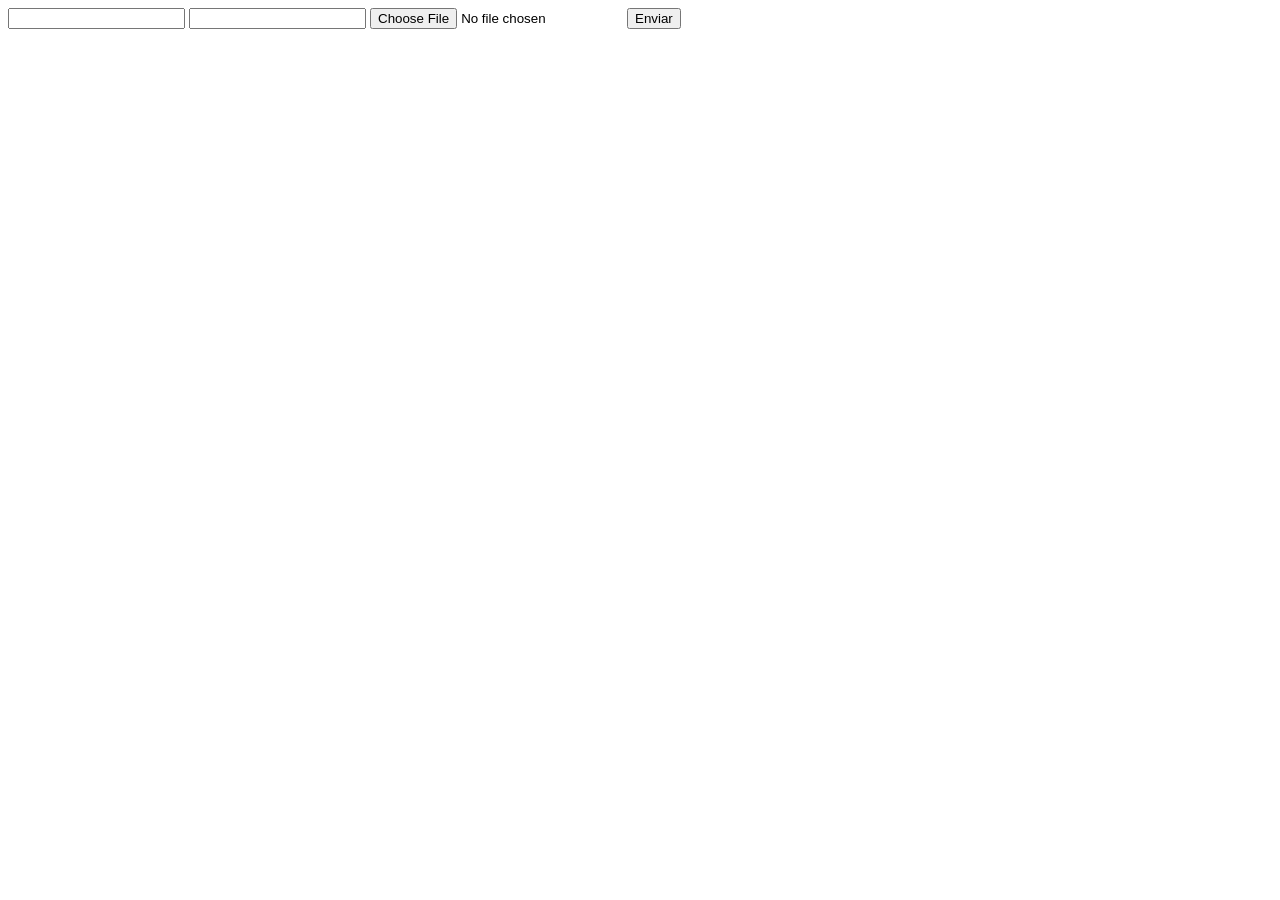
<file: DOCUMENTOS_DE_APOIO/exemplo_de_upload_de_arquivo/public/index.html>
<!DOCTYPE html>
<html lang="en">

<head>
  <meta charset="UTF-8">
  <meta http-equiv="X-UA-Compatible" content="IE=edge">
  <meta name="viewport" content="width=device-width, initial-scale=1.0">
  <title>Upload</title>
</head>

<body>

  <div>
    <input name="nome" id="nome" type="text" />
    <input name="email" id="email" type="url" />
    <input name="foto" id="foto" type="file" />
    <button onclick="enviar()">Enviar</button>
  </div>

  <div id="container"></div>
</body>

</html>

<script>
  function enviar() {
    const formData = new FormData();
    formData.append('foto', foto.files[0])
    formData.append('nome', nome.value)
    formData.append('email', email.value)

    fetch("/usuarios/cadastro", {
      method: "POST",
      body: formData
    })
      .then(res => {
        window.location = "./perfil.html"
      })
      .catch(err => {
        console.log(err);
      })
  }
</script>
</file>
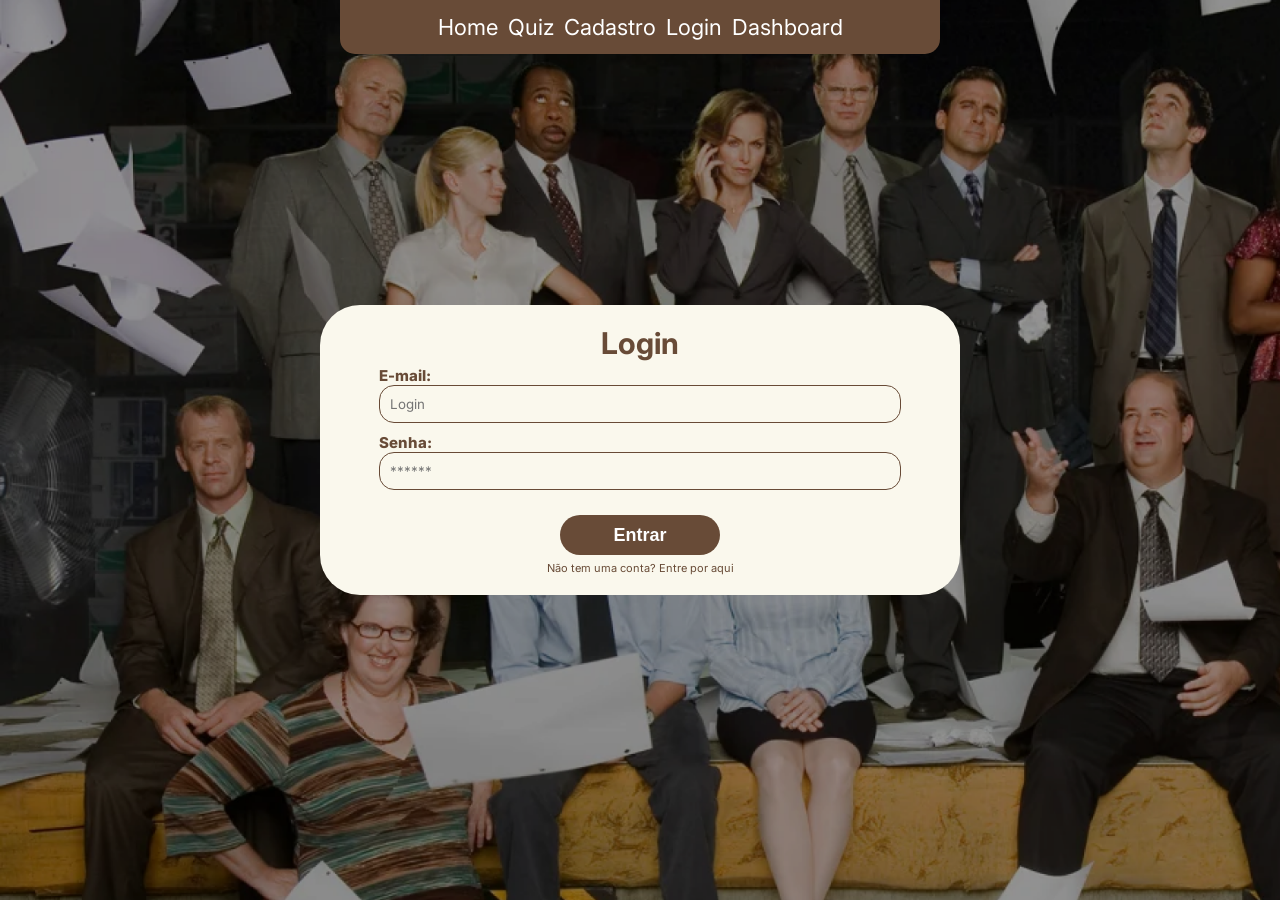
<file: public/login.html>
<!DOCTYPE html>
<html lang="pt-br">

<head>
    <meta charset="UTF-8">
    <meta http-equiv="X-UA-Compatible" content="IE=edge">
    <meta name="viewport" content="width=device-width, initial-scale=1.0">

    <title>The Office</title>

    <script src="./js/sessao.js"></script>

    <link rel="stylesheet" href="./css/cadastro.css">
    <link rel="stylesheet" href="./css/style.css">
</head>

<body>

    <!--Header-->

         <div class="imgFundo-cad">
          <div class="header-container">
    <div class="header">
      <ul>
         <li>
           <a href="index.html">Home</a>
         </li>
         <li>
           <a href="quiz.html">Quiz</a>
         </li>
         <li>
           <a href="cadastro.html">Cadastro</a>
         </li>
         <li>
           <a href="login.html">Login</a>
         </li>
         <li>
           <a href="dashboard/dashboard.html">Dashboard</a>
         </li>
       </ul>
     </div>
  </div>
        </div>


    <div class="login">
        <div class="alerta_erro">
            <div class="card_erro" id="cardErro">
                <span id="mensagem_erro"></span>
            </div>
        </div>
        <div class="container">
            <div class="card card-login">
                <h2>Login</h2>
                <div class="formulario">
                    <div class="campo">
                        <span>E-mail:</span>
                        <input id="email_input" type="text" placeholder="Login">
                    </div>
                    <div class="campo">
                        <span>Senha:</span>
                        <input id="senha_input" type="password" placeholder="******">
                    </div>
                    <button class="botao" onclick="entrar()">Entrar</button>
                    <p class="texto-cadastro">Não tem uma conta? Entre por aqui</p>
                </div>

                <div id="div_aguardar" class="loading-div">
                    
                </div>

                <div id="div_erros_login"></div>
            </div>
        </div>
    </div>
</body>

</html>

<script>


    function entrar() {
        // aguardar();

        var emailVar = email_input.value;
        var senhaVar = senha_input.value;

        if (emailVar == "" || senhaVar == "") {
            cardErro.style.display = "block"
            mensagem_erro.innerHTML = "(Mensagem de erro para todos os campos em branco)";
            finalizarAguardar();
            return false;
        }
        else {
            setInterval(sumirMensagem, 5000)
        }

        console.log("FORM LOGIN: ", emailVar);
        console.log("FORM SENHA: ", senhaVar);

        fetch("/usuarios/autenticar", {
            method: "POST",
            headers: {
                "Content-Type": "application/json"
            },
            body: JSON.stringify({
                emailServer: emailVar,
                senhaServer: senhaVar
            })
        }).then(function (resposta) {
            console.log("ESTOU NO THEN DO entrar()!")

            if (resposta.ok) {
                console.log(resposta);

                resposta.json().then(json => {
                    console.log(json);
                    console.log(JSON.stringify(json));
                    sessionStorage.EMAIL_USUARIO = json.email;
                    sessionStorage.NOME_USUARIO = json.nome;
                    sessionStorage.ID_USUARIO = json.id;
                    sessionStorage.PERSONAGEM = json
                    //sessionStorage.AQUARIOS = JSON.stringify(json.aquarios)

                    setTimeout(function () {
                        window.location = "./quiz.html";
                    }, 1000); // apenas para exibir o loading

                });

            } else {

                console.log("Houve um erro ao tentar realizar o login!");

                resposta.text().then(texto => {
                    console.error(texto);
                    finalizarAguardar(texto);
                });
            }

        }).catch(function (erro) {
            console.log(erro);
        })

        return false;
    }

    function sumirMensagem() {
        cardErro.style.display = "none"
    }

</script>
</file>
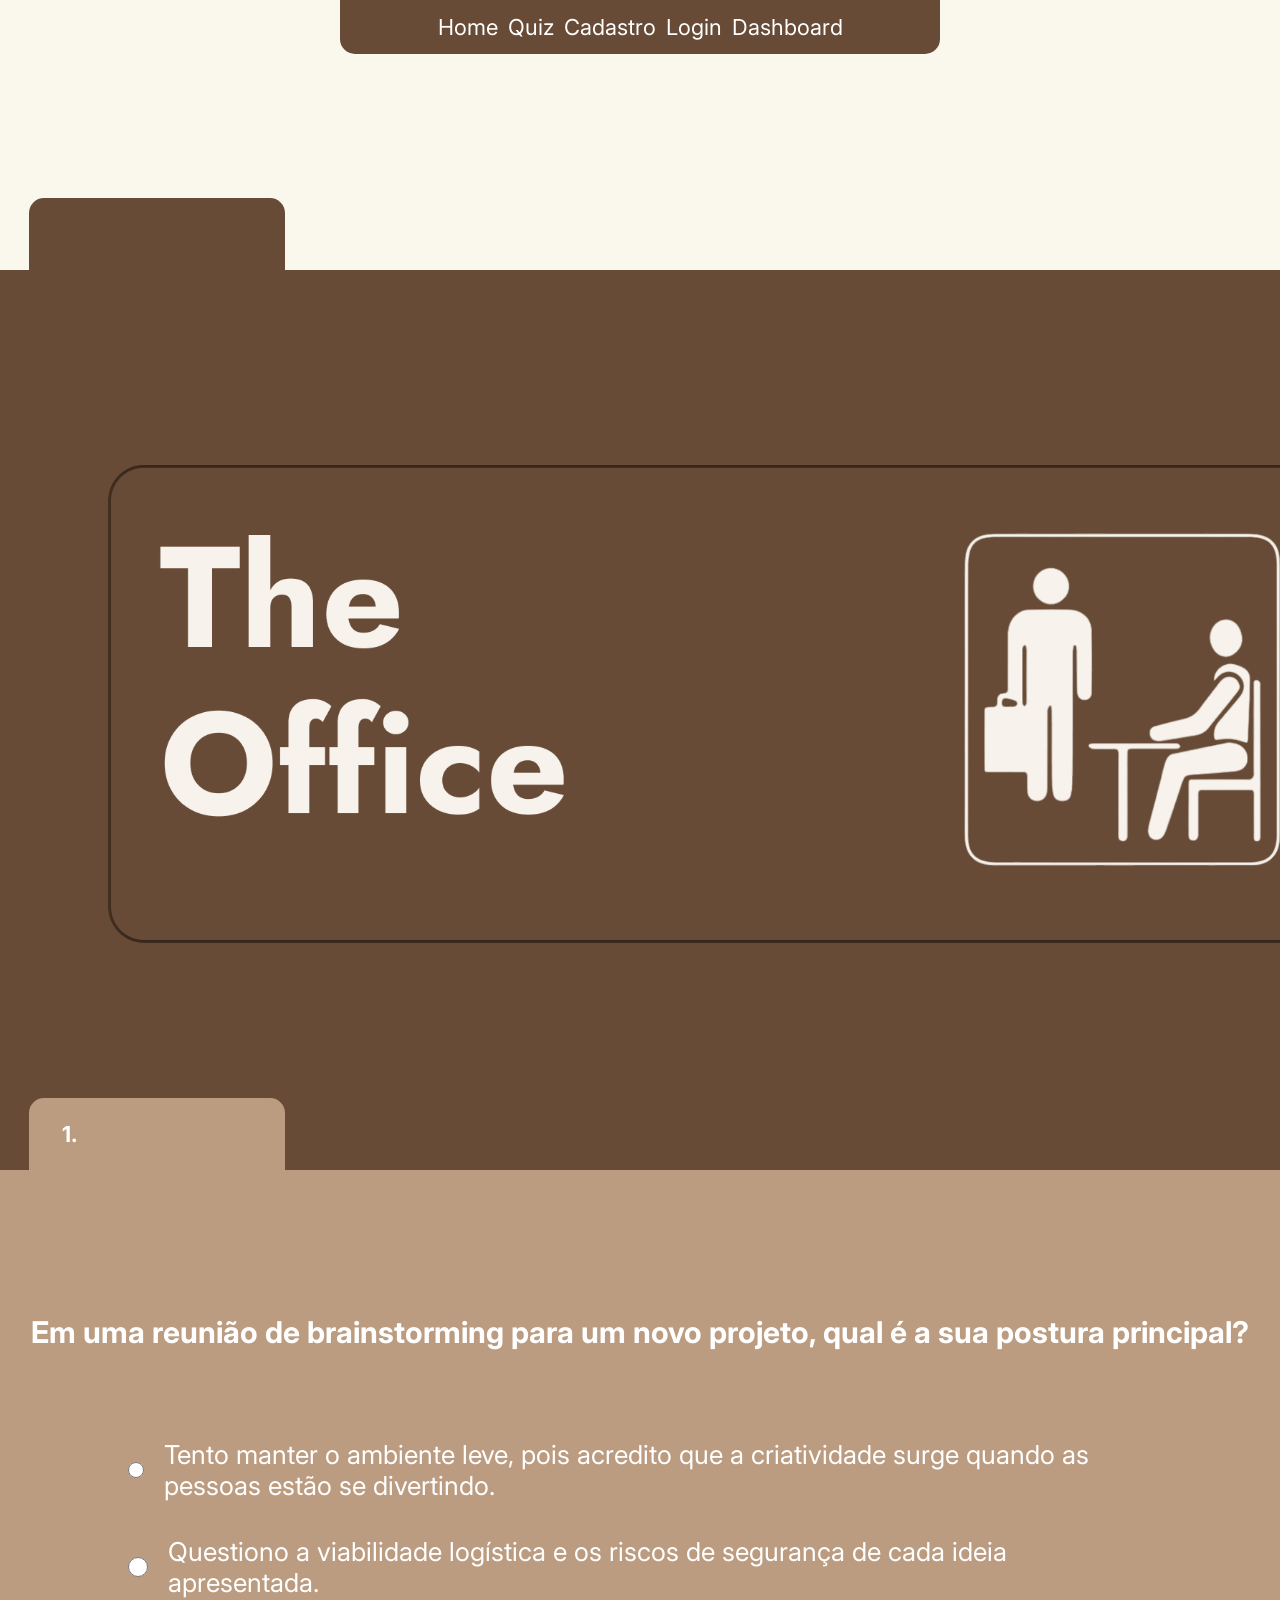
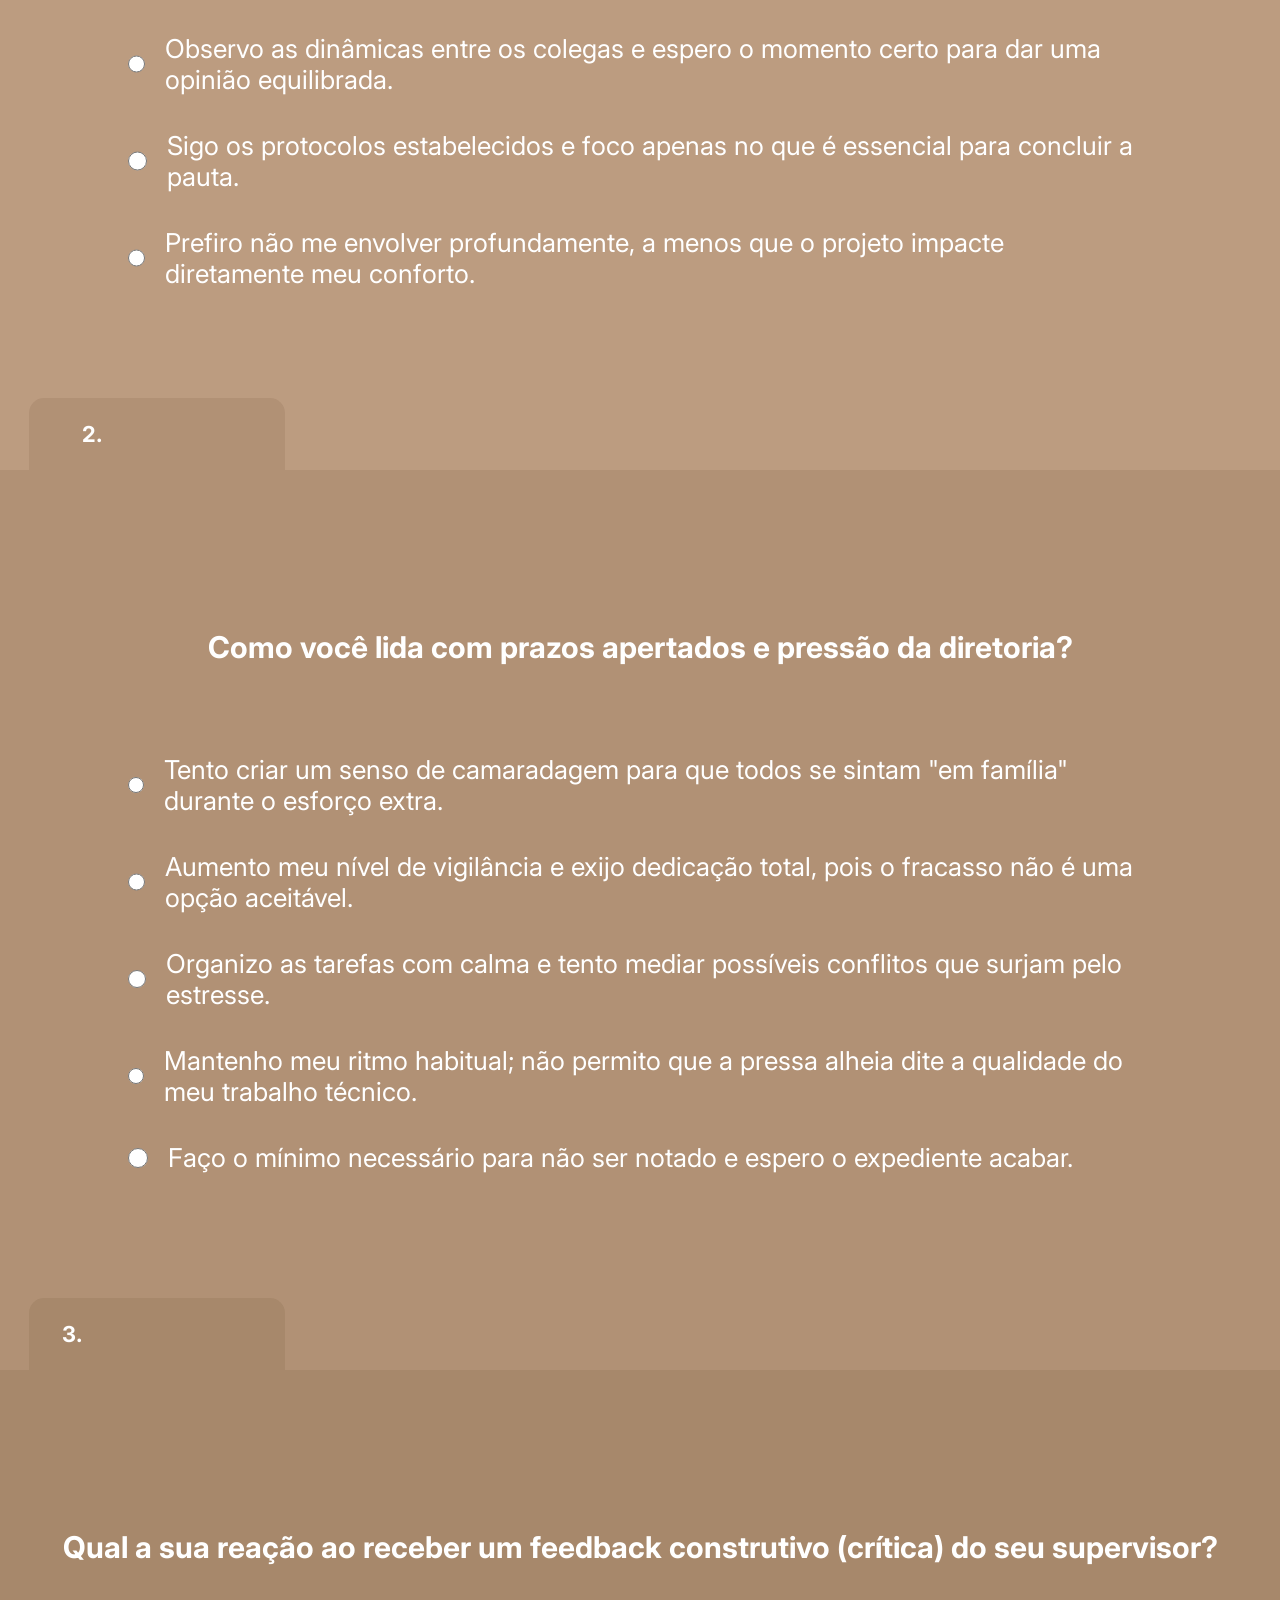
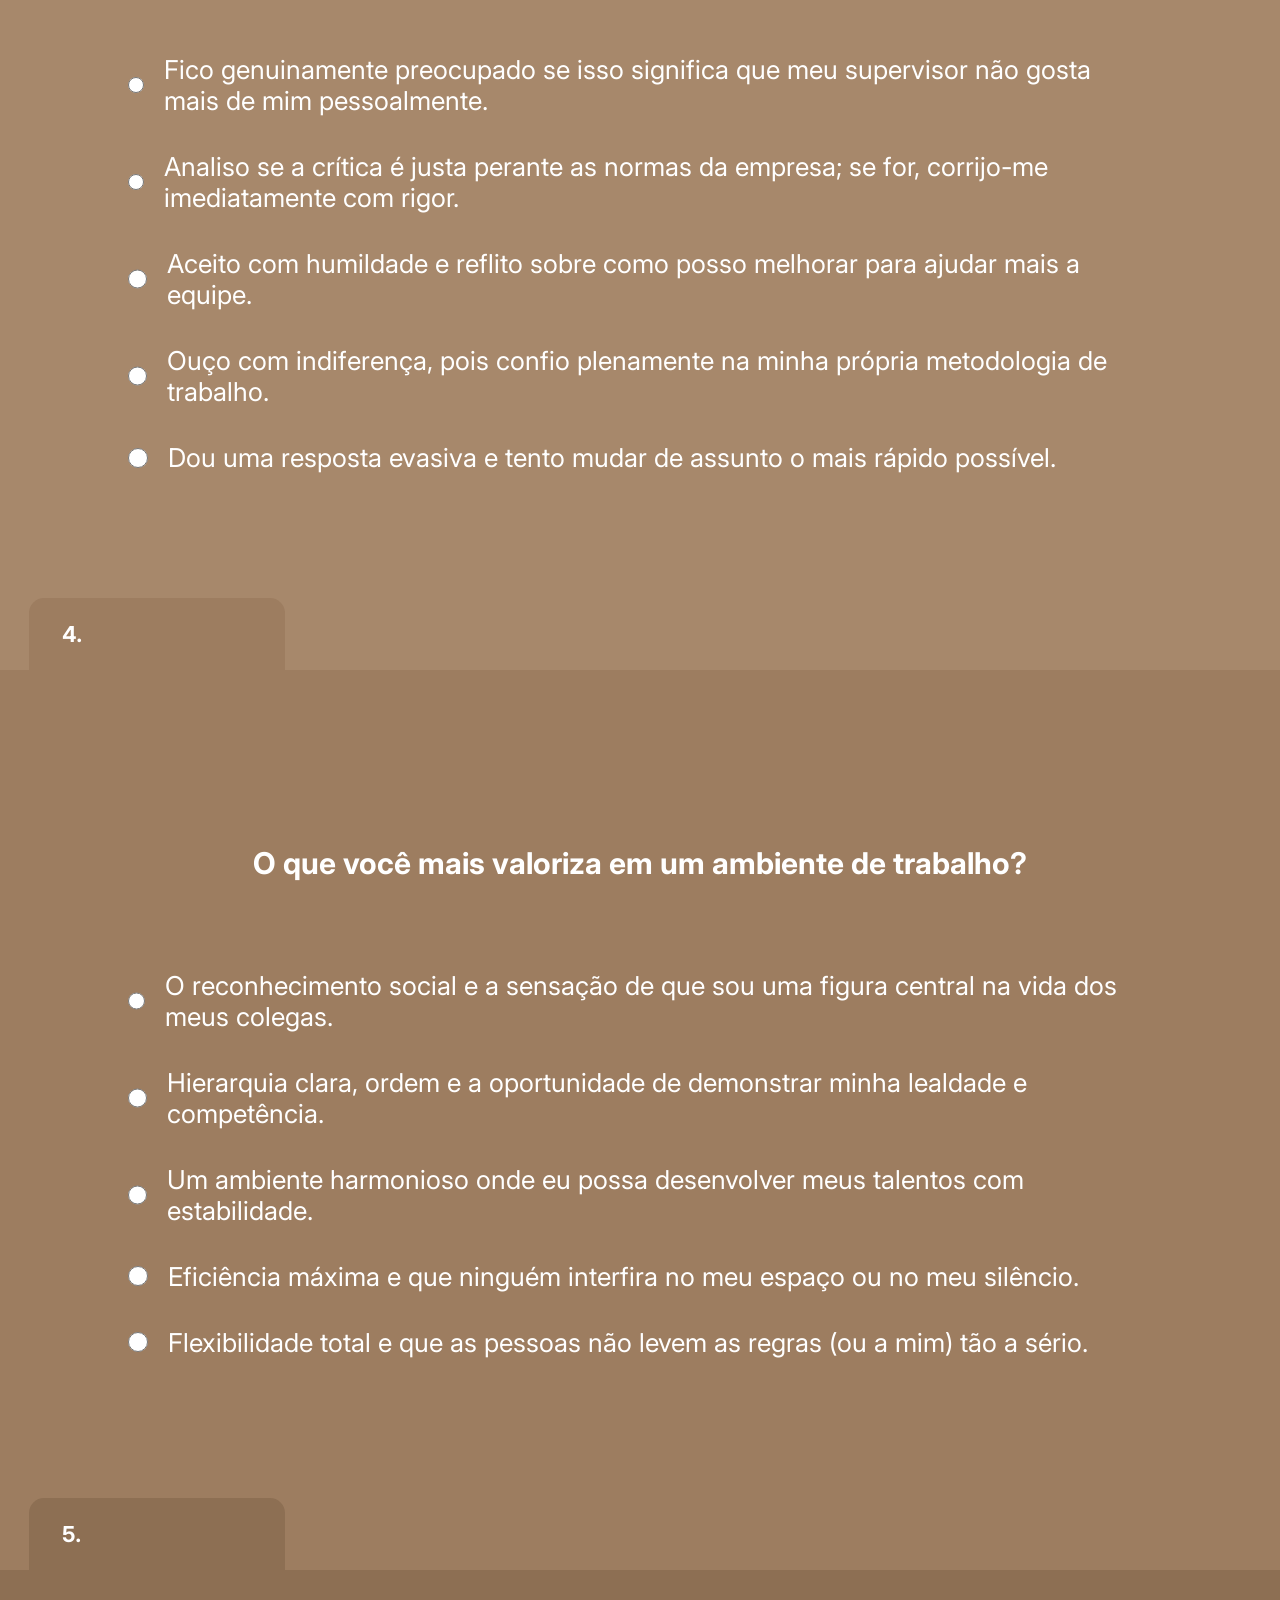
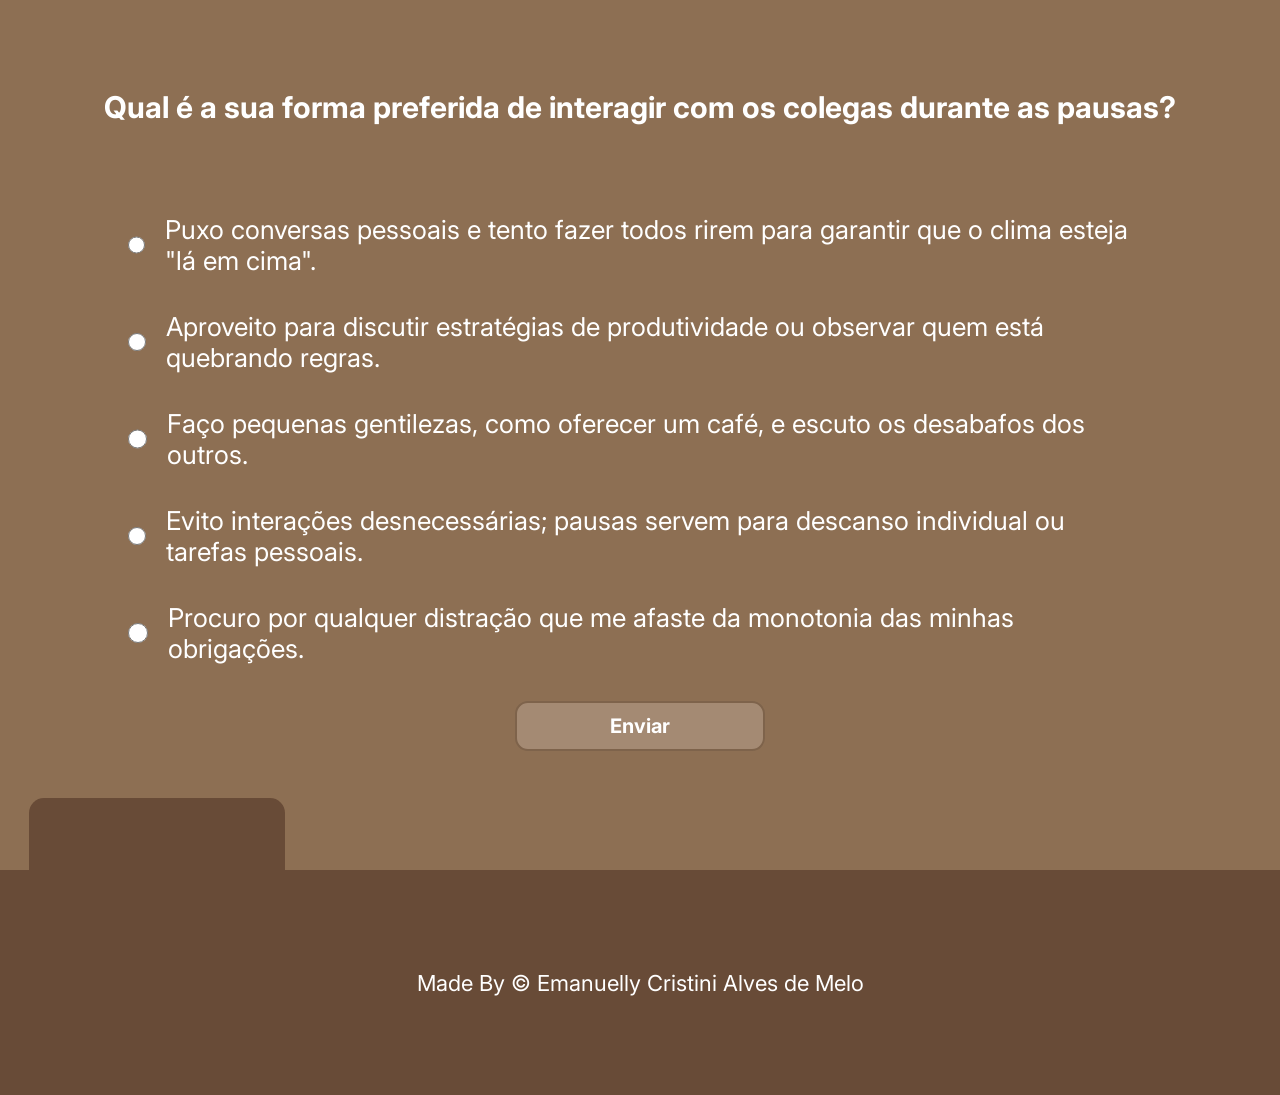
<file: public/quiz.html>
<!DOCTYPE html>
<html lang="pt-br">

<head>
    <meta charset="UTF-8">
    <meta http-equiv="X-UA-Compatible" content="IE=edge">
    <meta name="viewport" content="width=device-width, initial-scale=1.0">

    <title>The Office</title>

    <script src="./js/sessao.js"></script>

    <link rel="stylesheet" href="./css/quiz.css">
    <link rel="stylesheet" href="./css/style.css">
</head>

<body>

    <!--header inicio-->
    <div class="fundo">
        <div class="header">
            <ul>
                <li>
                    <a href="index.html">Home</a>
                </li>
                <li>
                    <a href="quiz.html">Quiz</a>
                </li>
                <li>
                    <a href="cadastro.html">Cadastro</a>
                </li>
                <li>
                    <a href="login.html">Login</a>
                </li>
                <li>
                    <a href="dashboard/dashboard.html">Dashboard</a>
                </li>
            </ul>
        </div>
    </div>

    <div class="abatheOffice">
        <div class="abaImg">

        </div>
    </div>

    <div id="fundo">
        <div class="imgFundo-quiz">

        </div>
    </div>





    <!-- quiz inicio -->
    <div class="numero1">
        <p>1.</p>
    </div>
    <div class="questao1">
        <h2>Em uma reunião de brainstorming para um novo projeto,
            qual é a sua postura principal?</h2>

        <div class="resposta">
            <form>
                <fieldset>
                    <div class="opcao">
                        <input type="radio" id="a" name="alt1" value="a">
                        <label for="a">
                            Tento manter o ambiente leve, pois acredito que a criatividade surge quando as pessoas estão
                            se divertindo.
                        </label>
                    </div>

                    <div class="opcao">
                        <input type="radio" id="b" name="alt1" value="b">
                        <label for="b">
                            Questiono a viabilidade logística e os riscos de segurança de cada ideia apresentada.
                        </label>
                    </div>

                    <div class="opcao">
                        <input type="radio" id="c" name="alt1" value="c">
                        <label for="c">
                            Observo as dinâmicas entre os colegas e espero o momento certo para dar uma opinião
                            equilibrada.
                        </label>
                    </div>

                    <div class="opcao">
                        <input type="radio" id="d" name="alt1" value="d">
                        <label for="d">
                            Sigo os protocolos estabelecidos e foco apenas no que é essencial para concluir a pauta.
                        </label>
                    </div>

                    <div class="opcao">
                        <input type="radio" id="e" name="alt1" value="e">
                        <label for="e">
                            Prefiro não me envolver profundamente, a menos que o projeto impacte diretamente meu
                            conforto.
                        </label>
                    </div>

                </fieldset>
            </form>
        </div>
        <div class="numero2">
            <p>2.</p>
        </div>
    </div>

    <div class="questao2">
        <h2>Como você lida com prazos apertados e pressão da diretoria?</h2>
        <div class="resposta">
            <form>
                <fieldset>

                    <div class="opcao">
                        <input type="radio" id="a" name="alt2" value="a">
                        <label for="a">
                            Tento criar um senso de camaradagem para que todos se sintam "em família" durante o esforço
                            extra.
                        </label>
                    </div>

                    <div class="opcao">
                        <input type="radio" id="b" name="alt2" value="b">
                        <label for="b">
                            Aumento meu nível de vigilância e exijo dedicação total, pois o fracasso não é uma opção
                            aceitável.
                        </label>
                    </div>

                    <div class="opcao">
                        <input type="radio" id="c" name="alt2" value="c">
                        <label for="c">
                            Organizo as tarefas com calma e tento mediar possíveis conflitos que surjam pelo estresse.
                        </label>
                    </div>

                    <div class="opcao">
                        <input type="radio" id="d" name="alt2" value="d">
                        <label for="d">
                            Mantenho meu ritmo habitual; não permito que a pressa alheia dite a qualidade do meu
                            trabalho técnico.
                        </label>
                    </div>

                    <div class="opcao">
                        <input type="radio" id="e" name="alt2" value="e">
                        <label for="e">
                            Faço o mínimo necessário para não ser notado e espero o expediente acabar.
                        </label>
                    </div>

                </fieldset>
            </form>
        </div>
        <div class="numero3">
            <p>3.</p>
        </div>
    </div>

    <div class="questao3">
        <h2>Qual a sua reação ao receber um feedback construtivo (crítica) do seu supervisor?</h2>
        <div class="resposta">
            <form>
                <fieldset>

                    <div class="opcao">
                        <input type="radio" id="a" name="alt3" value="a">
                        <label for="a">
                            Fico genuinamente preocupado se isso significa que meu supervisor não gosta mais de mim
                            pessoalmente.
                        </label>
                    </div>

                    <div class="opcao">
                        <input type="radio" id="b" name="alt3" value="b">
                        <label for="b">
                            Analiso se a crítica é justa perante as normas da empresa; se for, corrijo-me imediatamente
                            com rigor.
                        </label>
                    </div>

                    <div class="opcao">
                        <input type="radio" id="c" name="alt3" value="c">
                        <label for="c">
                            Aceito com humildade e reflito sobre como posso melhorar para ajudar mais a equipe.
                        </label>
                    </div>

                    <div class="opcao">
                        <input type="radio" id="d" name="alt3" value="d">
                        <label for="d">
                            Ouço com indiferença, pois confio plenamente na minha própria metodologia de trabalho.
                        </label>
                    </div>

                    <div class="opcao">
                        <input type="radio" id="e" name="alt3" value="e">
                        <label for="e">
                            Dou uma resposta evasiva e tento mudar de assunto o mais rápido possível.
                        </label>
                    </div>

                </fieldset>
            </form>
        </div>
        <div class="numero4">
            <p>4.</p>
        </div>
    </div>

    <div class="questao4">
        <h2>O que você mais valoriza em um ambiente de trabalho?</h2>
        <div class="resposta">
            <form>
                <fieldset>

                    <div class="opcao">
                        <input type="radio" id="a" name="alt4" value="a">
                        <label for="a">
                            O reconhecimento social e a sensação de que sou uma figura central na vida dos meus colegas.
                        </label>
                    </div>

                    <div class="opcao">
                        <input type="radio" id="b" name="alt4" value="b">
                        <label for="b">
                            Hierarquia clara, ordem e a oportunidade de demonstrar minha lealdade e competência.
                        </label>
                    </div>

                    <div class="opcao">
                        <input type="radio" id="c" name="alt4" value="c">
                        <label for="c">
                            Um ambiente harmonioso onde eu possa desenvolver meus talentos com estabilidade.
                        </label>
                    </div>

                    <div class="opcao">
                        <input type="radio" id="d" name="alt4" value="d">
                        <label for="d">
                            Eficiência máxima e que ninguém interfira no meu espaço ou no meu silêncio.
                        </label>
                    </div>

                    <div class="opcao">
                        <input type="radio" id="e" name="alt4" value="e">
                        <label for="e">
                            Flexibilidade total e que as pessoas não levem as regras (ou a mim) tão a sério.
                        </label>
                    </div>

                </fieldset>
            </form>
        </div>
        <div class="numero5">
            <p>5.</p>
        </div>
    </div>

    <div class="questao5">
        <h2>Qual é a sua forma preferida de interagir com os colegas durante as pausas?</h2>

        <div class="resposta">
            <form>
                <fieldset>

                    <div class="opcao">
                        <input type="radio" id="a" name="alt5" value="a">
                        <label for="a">
                            Puxo conversas pessoais e tento fazer todos rirem para garantir que o clima esteja "lá em
                            cima".
                        </label>
                    </div>

                    <div class="opcao">
                        <input type="radio" id="b" name="alt5" value="b">
                        <label for="b">
                            Aproveito para discutir estratégias de produtividade ou observar quem está quebrando regras.
                        </label>
                    </div>

                    <div class="opcao">
                        <input type="radio" id="c" name="alt5" value="c">
                        <label for="c">
                            Faço pequenas gentilezas, como oferecer um café, e escuto os desabafos dos outros.
                        </label>
                    </div>

                    <div class="opcao">
                        <input type="radio" id="d" name="alt5" value="d">
                        <label for="d">
                            Evito interações desnecessárias; pausas servem para descanso individual ou tarefas pessoais.
                        </label>
                    </div>

                    <div class="opcao">
                        <input type="radio" id="e" name="alt5" value="e">
                        <label for="e">
                            Procuro por qualquer distração que me afaste da monotonia das minhas obrigações.
                        </label>
                    </div>

                </fieldset>
            </form>
        </div>
        <div class="container-enviar">
            <div class="enviar">
                <button onclick="validarFormulario()">Enviar</button>
            </div>
        </div>
    </div>

    <div class="preFooter">
        <div class="abaFooter">

        </div>
    </div>

    <div class="footer">
        <p>Made By © Emanuelly Cristini Alves de Melo</p>
    </div>
</body>
</div>

</body>

</html>
<script>
    function validarFormulario() {
        let Questoes = ["alt1", "alt2", "alt3", "alt4", "alt5"];
        let respostas = {};
        let pontosM = 0, pontosD = 0, pontosP = 0, pontosJ = 0, pontosMer = 0;

        for (let i = 0; i < Questoes.length; i++) {
            let nomeAtual = Questoes[i];
            let radios = document.getElementsByName(nomeAtual);
            let selecionado = false;

            for (let j = 0; j < radios.length; j++) {
                if (radios[j].checked) {

                    respostas[nomeAtual] = radios[j].id;
                    selecionado = true;
                    break;
                }
            }

            if (!selecionado) {
                alert("Você esqueceu de responder a " + nomeAtual);
                return;
            }
        }

        let chaves = Object.keys(respostas);
        for (let i = 0; i < chaves.length; i++) {
            let nomeDaChave = chaves[i];
            let valorDaResposta = respostas[nomeDaChave];

            if (valorDaResposta == "a") {
                pontosM++;
            } else if (valorDaResposta == "b") {
                pontosD++;
            } else if (valorDaResposta == "c") {
                pontosP++;
            } else if (valorDaResposta == "d") {
                pontosJ++;
            } else if (valorDaResposta == "e") {
                pontosMer++;
            }
        }

        // 3. Definir quem ganhou (Sem o loop de 5 voltas, basta uma comparação direta)
        let maiorPont = 0;
        let maiorNome = "";

        let idPerso = null
        // Sequência de IFs para achar o maior
        if (pontosM > maiorPont) { maiorPont = pontosM; maiorNome = "Michael", idPerso = 2 }
        if (pontosD > maiorPont) { maiorPont = pontosD; maiorNome = "Dwigth", idPerso = 4 }
        if (pontosP > maiorPont) { maiorPont = pontosP; maiorNome = "Pam", idPerso = 3 }
        if (pontosJ > maiorPont) { maiorPont = pontosJ; maiorNome = "Jim", idPerso = 1 }
        if (pontosMer > maiorPont) { maiorPont = pontosMer; maiorNome = "Mer", idPerso = 9 }

        // 4. Redirecionamento com ASPAS (Obrigatório para strings)

        //AQUI COMECA O CADASTRO DO QUIZ NO BD
 
        var idUsuarioVar = sessionStorage.ID_USUARIO
        var idPersonagemVar = idPerso;
        var resposta1Var = respostas[chaves[0]]
        var resposta2Var = respostas[chaves[1]]
        var resposta3Var = respostas[chaves[2]]
        var resposta4Var = respostas[chaves[3]]
        var resposta5Var = respostas[chaves[4]]

        console.log(idUsuarioVar, "usuario", idPersonagemVar, "personagem", resposta1Var, "1 resposta", resposta2Var, "2 resposta", resposta3Var, "3 resposta", resposta4Var, "4 resposta", resposta5Var, "5 resposta")

        // Verificando se há algum campo em branco
        if (
            idUsuarioVar == "" ||
            idPersonagemVar == "" ||
            resposta1Var == "" ||
            resposta2Var == "" ||
            resposta3Var == "" ||
            resposta4Var == "" ||
            resposta5Var == ""
        ) {
            // cardErro.style.display = "block";
            // mensagem_erro.innerHTML =
            //     "(Mensagem de erro para todos os campos em branco)";

            // finalizarAguardar();
            // return false;
        } else {

        }

        // sessionStorage.PERSONAGEM_USER = idPersonagemVar;

        // Enviando o valor da nova input
        fetch("/quiz/quizCadastrar", {
            method: "POST",
            headers: {
                "Content-Type": "application/json",
            },
            body: JSON.stringify({
                // crie um atributo que recebe o valor recuperado aqui
                // Agora vá para o arquivo routes/usuario.js
                idUsuarioServer: idUsuarioVar,
                idPersonagemServer: idPersonagemVar,
                resposta1Server: resposta1Var,
                resposta2Server: resposta2Var,
                resposta3Server: resposta3Var,
                resposta4Server: resposta4Var,
                resposta5Server: resposta5Var

            }),
        })
            .then(function (resposta) {
                console.log("resposta: ", resposta);

                if (resposta.ok) {
                    // limparFormulario();
                    // finalizarAguardar();
                    if (maiorNome == "Michael") {
                        window.location.href = "./resultQMichael.html";
                    } else if (maiorNome == "Dwigth") {
                        window.location.href = "./resultQDwight.html";
                    } else if (maiorNome == "Pam") {
                        window.location.href = "./resultQPam.html";
                    } else if (maiorNome == "Jim") {
                        window.location.href = "./resultQJim.html";
                    } else if (maiorNome == "Mer") {
                        window.location.href = "./resultQMeredith.html";
                    }
                } else {
                    throw "Houve um erro ao tentar realizar o cadastro!";
                }
            })
            .catch(function (resposta) {
                console.log(`#ERRO: ${resposta}`);
                // finalizarAguardar();
            });

        return false;
    }


function buscarDadosQuiz(idQuiz){
    fetch(`/quiz/${idParaBuscar}`, {
        method: "GET",
        headers: {
            "Content-Type": "application/json",
        }
    })
        .then(function (resposta) {
            if (resposta.ok) {
                return resposta.json();
            } else {
                throw "Erro ao buscar";
            }
        })
        .then(function (dados) {
            console.log("Dados recebidos do banco:", dados);
        })
        .catch(function (erro) {
            console.log("ERRO:", erro);
        });
        }

</script>
</file>
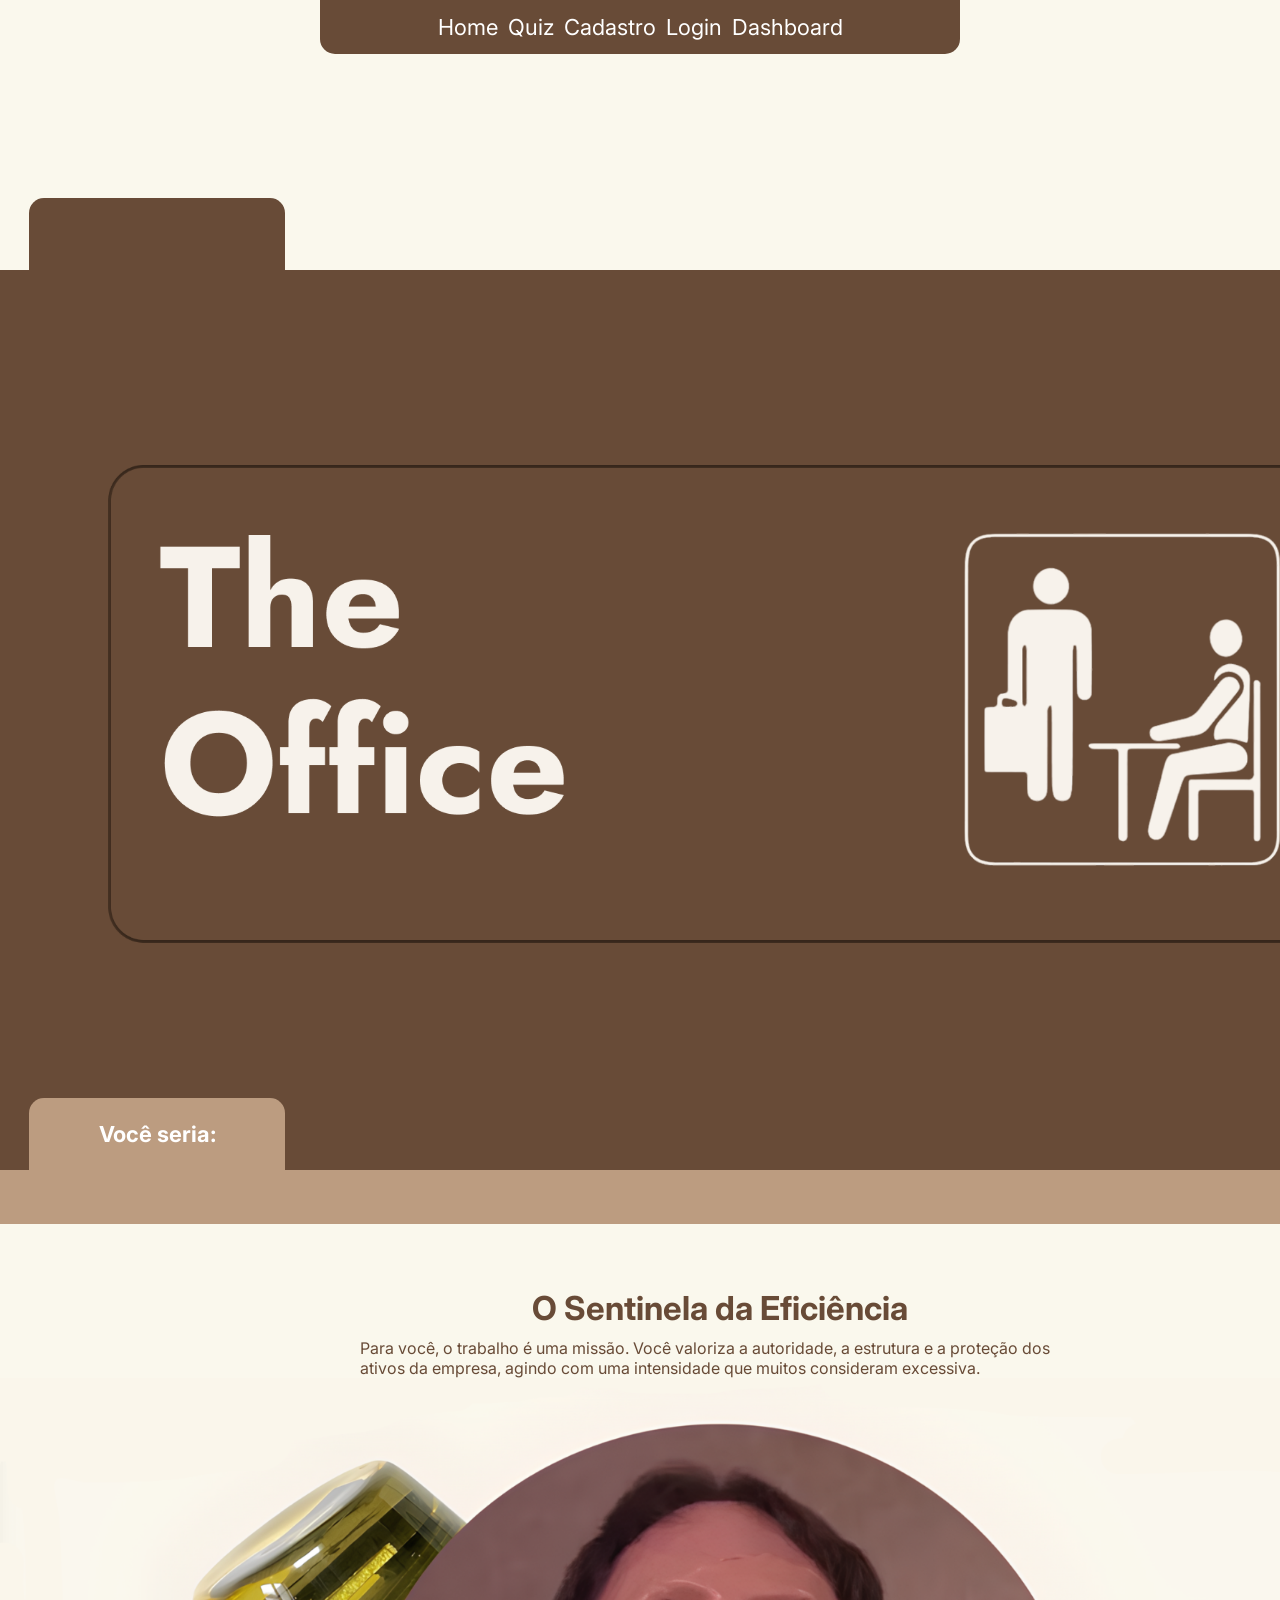
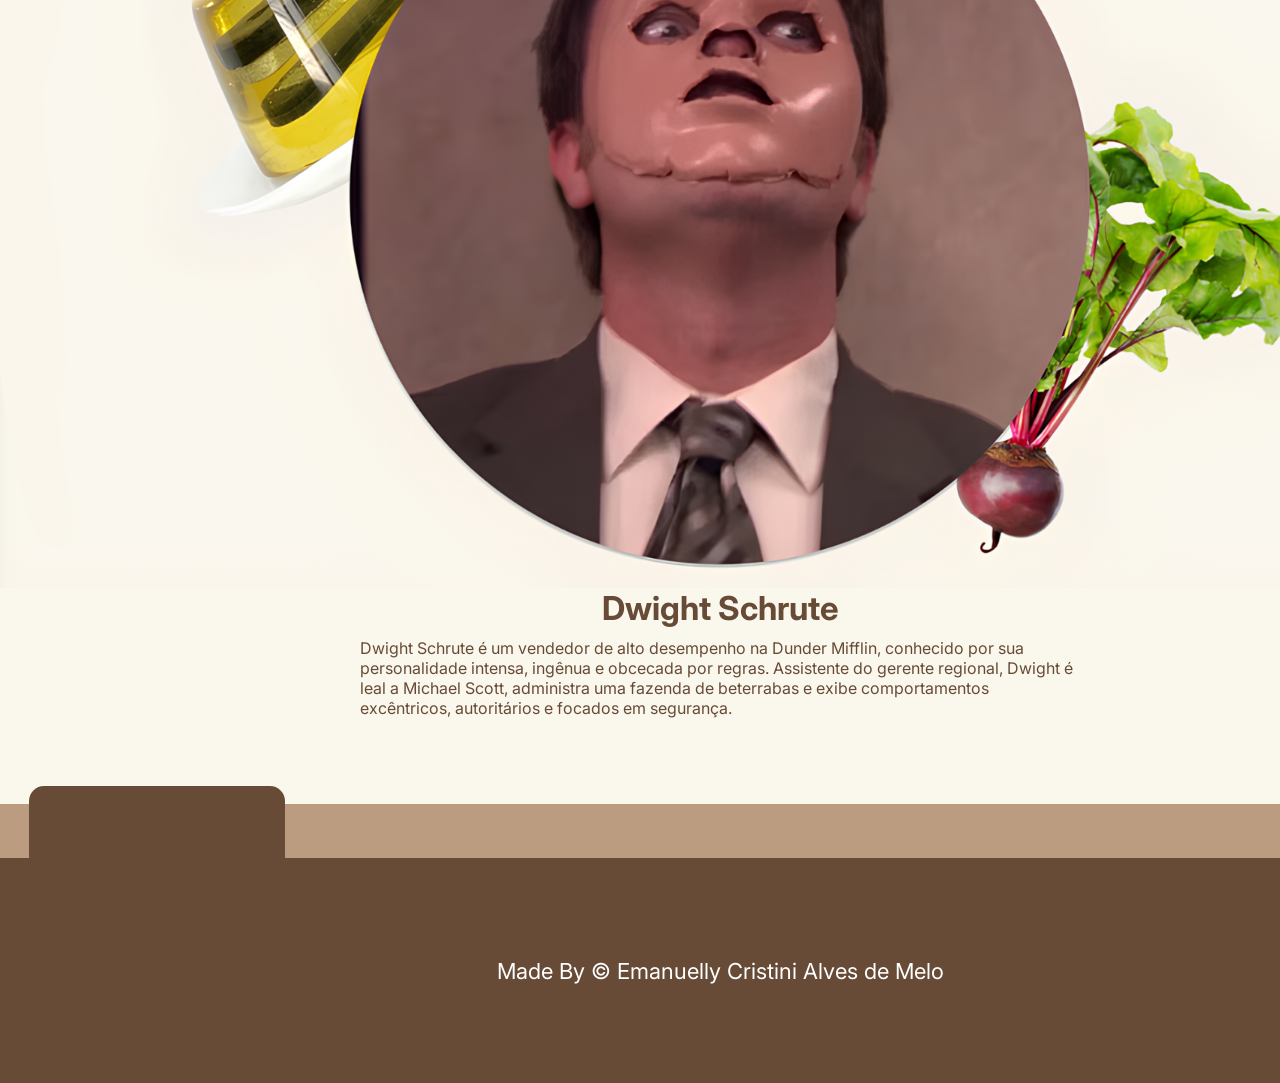
<file: public/resultQDwight.html>
<!DOCTYPE html>
<html lang="pt-br">

<head>
    <meta charset="UTF-8">
    <meta http-equiv="X-UA-Compatible" content="IE=edge">
    <meta name="viewport" content="width=device-width, initial-scale=1.0">

    <title>The Office</title>

    <script src="./js/sessao.js"></script>

    <link rel="stylesheet" href="./css/result.css">
</head>

<body class="body">

    <!--header inicio-->
        <div class="fundo">
           <div class="header">
             <ul>
                <li>
                  <a href="index.html">Home</a>
                </li>
                <li>
                  <a href="quiz.html">Quiz</a>
                </li>
                <li>
                  <a href="cadastro.html">Cadastro</a>
                </li>
                <li>
                  <a href="login.html">Login</a>
                </li>
                <li>
                  <a href="dashboard/dashboard.html">Dashboard</a>
                </li>
            </ul>
        </div>
        </div>

        <div class="abatheOffice">
        <div class="abaImg">
          
        </div>
        </div>

        <div id="fundo">
        <div class="imgFundo">
            
        </div>
        </div>

    <!-- quiz inicio -->
        <div class="aba">
            <p>Você seria:</p>
        </div>
        <div class="fechamentoAba1">

        </div>
        <div class="resultado">
            <div class="personagem">
            <div class="textos">
            <h3>O Sentinela da Eficiência </h3>
            <div class="centralizacaoProf">
            <p>Para você, o trabalho é uma missão. Você valoriza a autoridade, a estrutura e a proteção dos ativos da empresa, agindo com uma intensidade que muitos consideram excessiva.</p>
            </div>
            <img src="./assets/imgs/quizDwight.png" alt="">
            <h3>Dwight Schrute</h3>
            <div class="centralizacaoJim">
            <p>Dwight Schrute é um vendedor de alto desempenho na Dunder Mifflin, conhecido por sua personalidade intensa, ingênua e obcecada por regras.
                Assistente do gerente regional, Dwight é leal a Michael Scott, administra uma fazenda de beterrabas e exibe comportamentos excêntricos, autoritários e focados em segurança.</p>
            </div>
            </div>
            <div class="fechamentoAba2">
            <div class="abaFooter">
           
            </div>
            </div>
            <div class="footer">
            <p>Made By © Emanuelly Cristini Alves de Melo</p>
            </div>
            </div>
        </div>
</body>
</body>

</html>
</file>
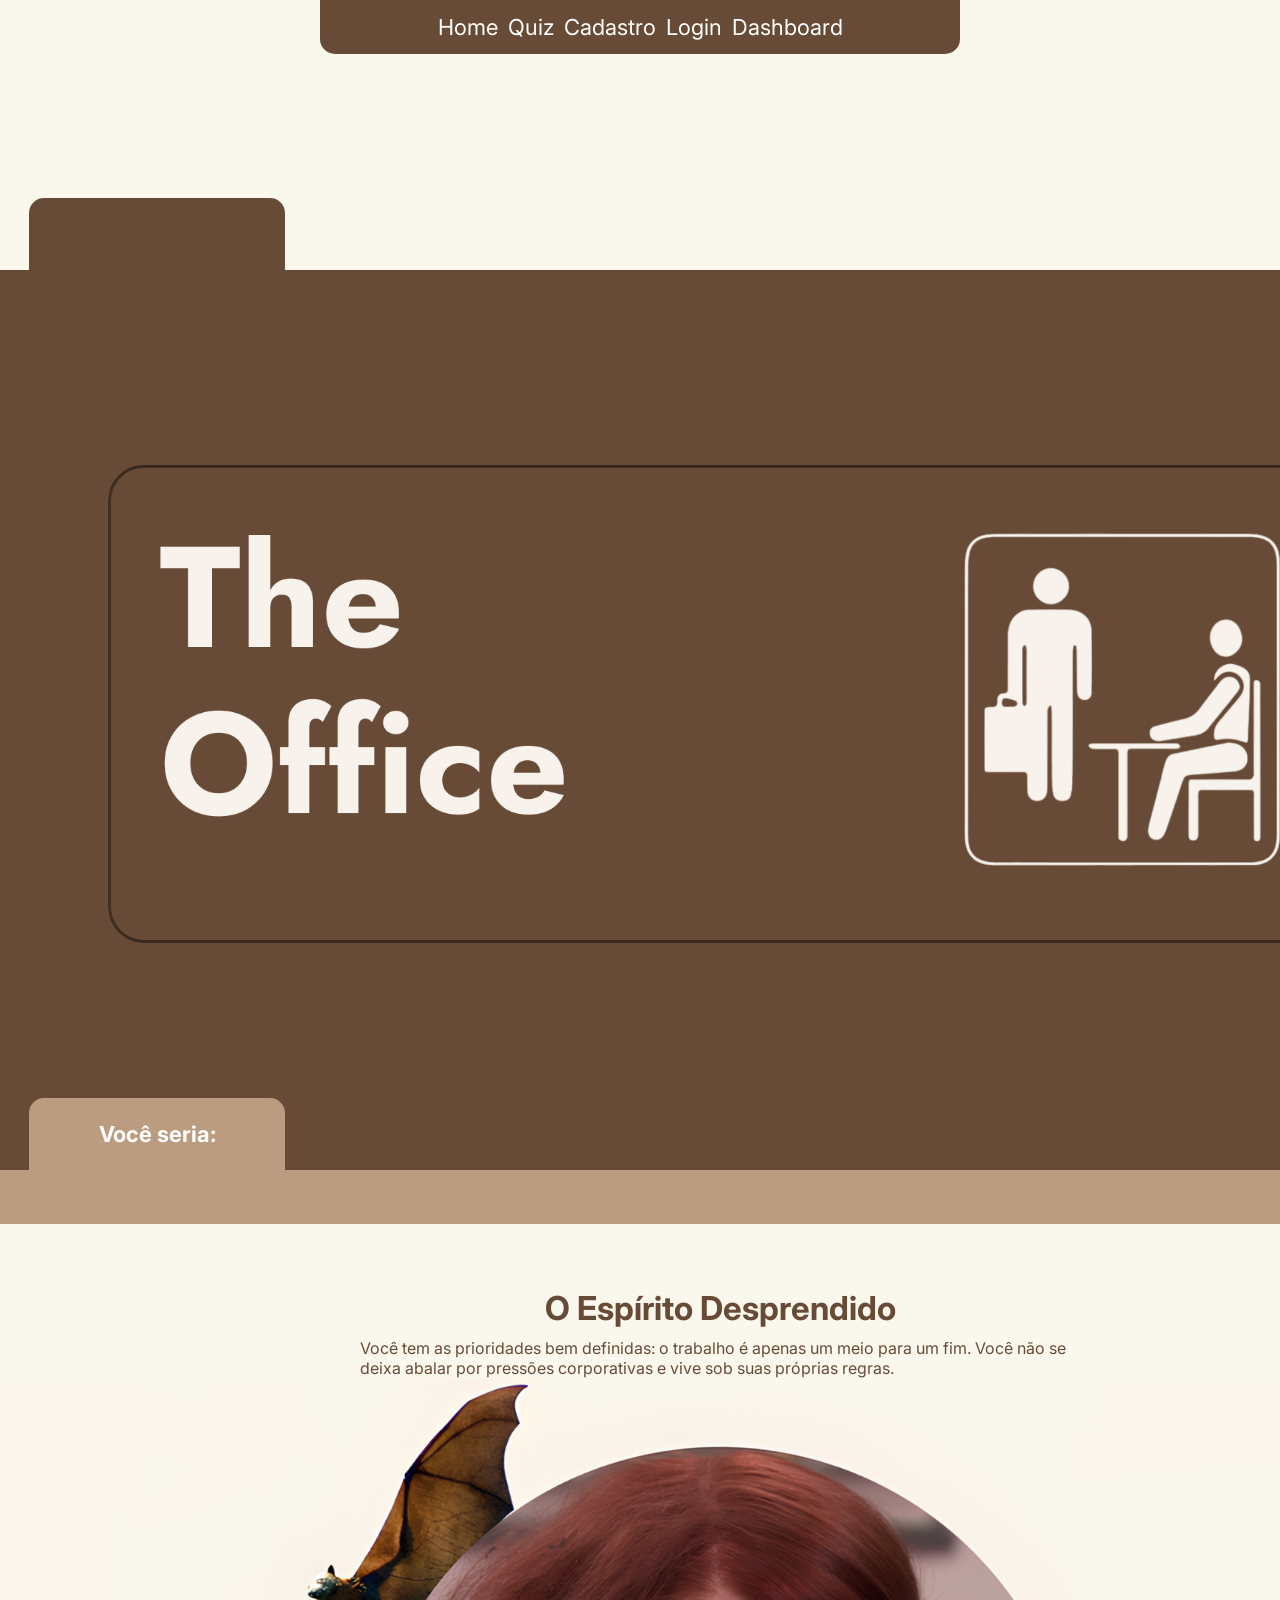
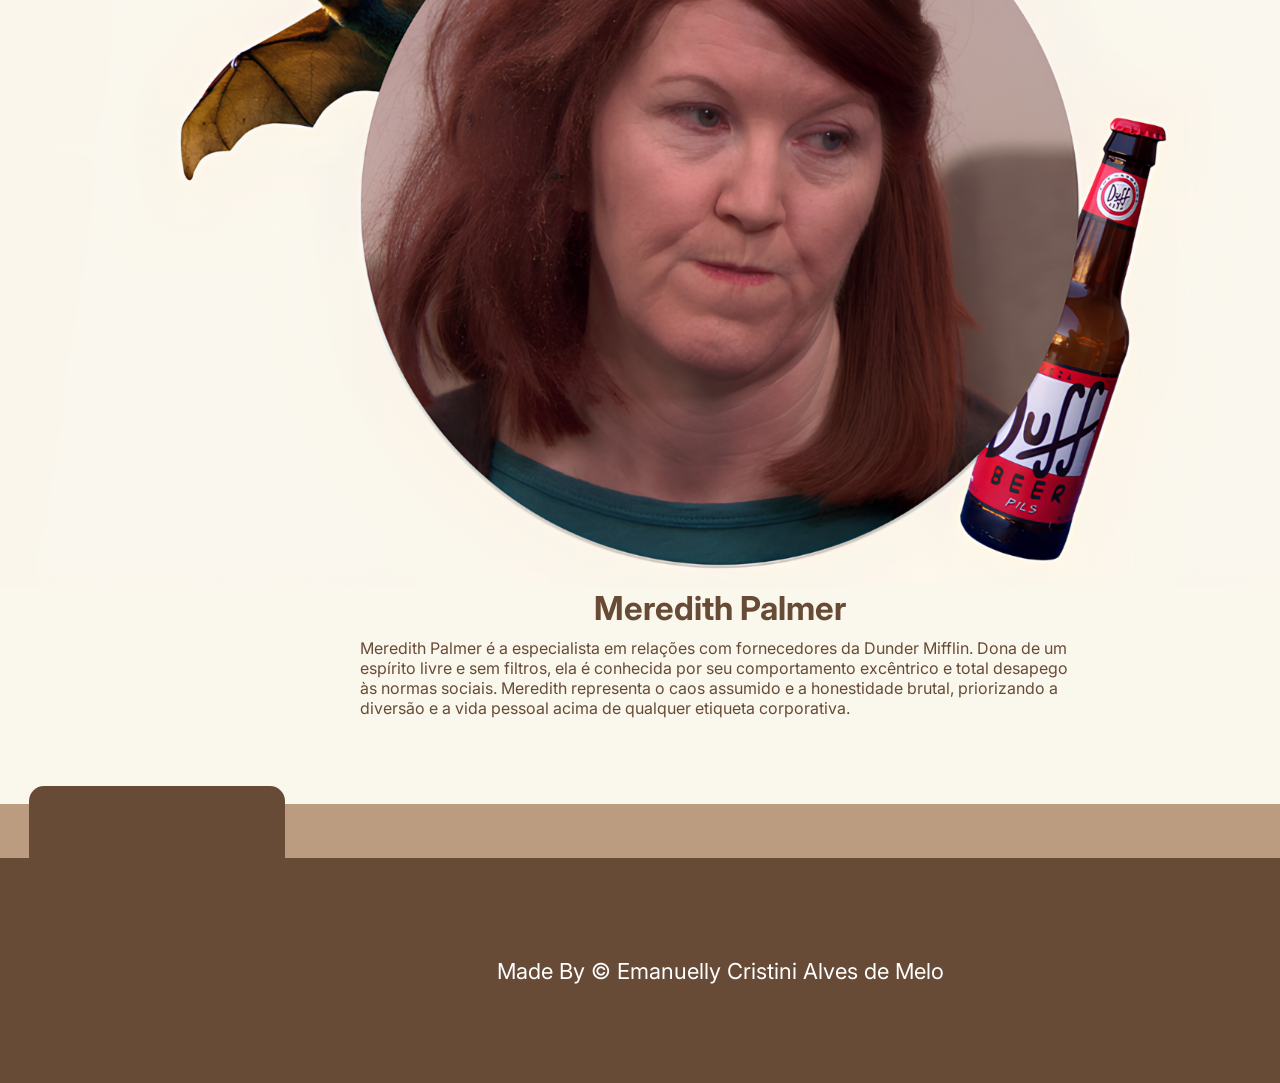
<file: public/resultQMeredith.html>
<!DOCTYPE html>
<html lang="pt-br">

<head>
    <meta charset="UTF-8">
    <meta http-equiv="X-UA-Compatible" content="IE=edge">
    <meta name="viewport" content="width=device-width, initial-scale=1.0">

    <title>The Office</title>

    <script src="./js/sessao.js"></script>

    <link rel="stylesheet" href="./css/result.css">
</head>

<body class="body">

    <!--header inicio-->
        <div class="fundo">
           <div class="header">
             <ul>
                <li>
                  <a href="index.html">Home</a>
                </li>
                <li>
                  <a href="quiz.html">Quiz</a>
                </li>
                <li>
                  <a href="cadastro.html">Cadastro</a>
                </li>
                <li>
                  <a href="login.html">Login</a>
                </li>
                <li>
                  <a href="dashboard/dashboard.html">Dashboard</a>
                </li>
            </ul>
        </div>
        </div>

        <div class="abatheOffice">
        <div class="abaImg">
          
        </div>
        </div>

        <div id="fundo">
        <div class="imgFundo">
            
        </div>
        </div>

    <!-- quiz inicio -->
        <div class="aba">
            <p>Você seria:</p>
        </div>
        <div class="fechamentoAba1">

        </div>
        <div class="resultado">
            <div class="personagem">
            <div class="textos">
            <h3>O Espírito Desprendido</h3>
            <div class="centralizacaoProf">
            <p>Você tem as prioridades bem definidas: o trabalho é apenas um meio para um fim. Você não se deixa abalar por pressões corporativas e vive sob suas próprias regras.</p>
            </div>
            <img src="./assets/imgs/quizMeredith.png" alt="">
            <h3>Meredith Palmer</h3>
            <div class="centralizacaoJim">
            <p>Meredith Palmer é a especialista em relações com fornecedores da Dunder Mifflin. 
                Dona de um espírito livre e sem filtros, ela é conhecida por seu comportamento excêntrico e total desapego às normas sociais. Meredith representa o caos assumido e a honestidade brutal, priorizando a diversão e a vida pessoal acima de qualquer etiqueta corporativa.</p>
            </div>
            </div>
            <div class="fechamentoAba2">
            <div class="abaFooter">
           
            </div>
            </div>
            <div class="footer">
            <p>Made By © Emanuelly Cristini Alves de Melo</p>
            </div>
            </div>
        </div>
</body>
</body>

</html>
</file>
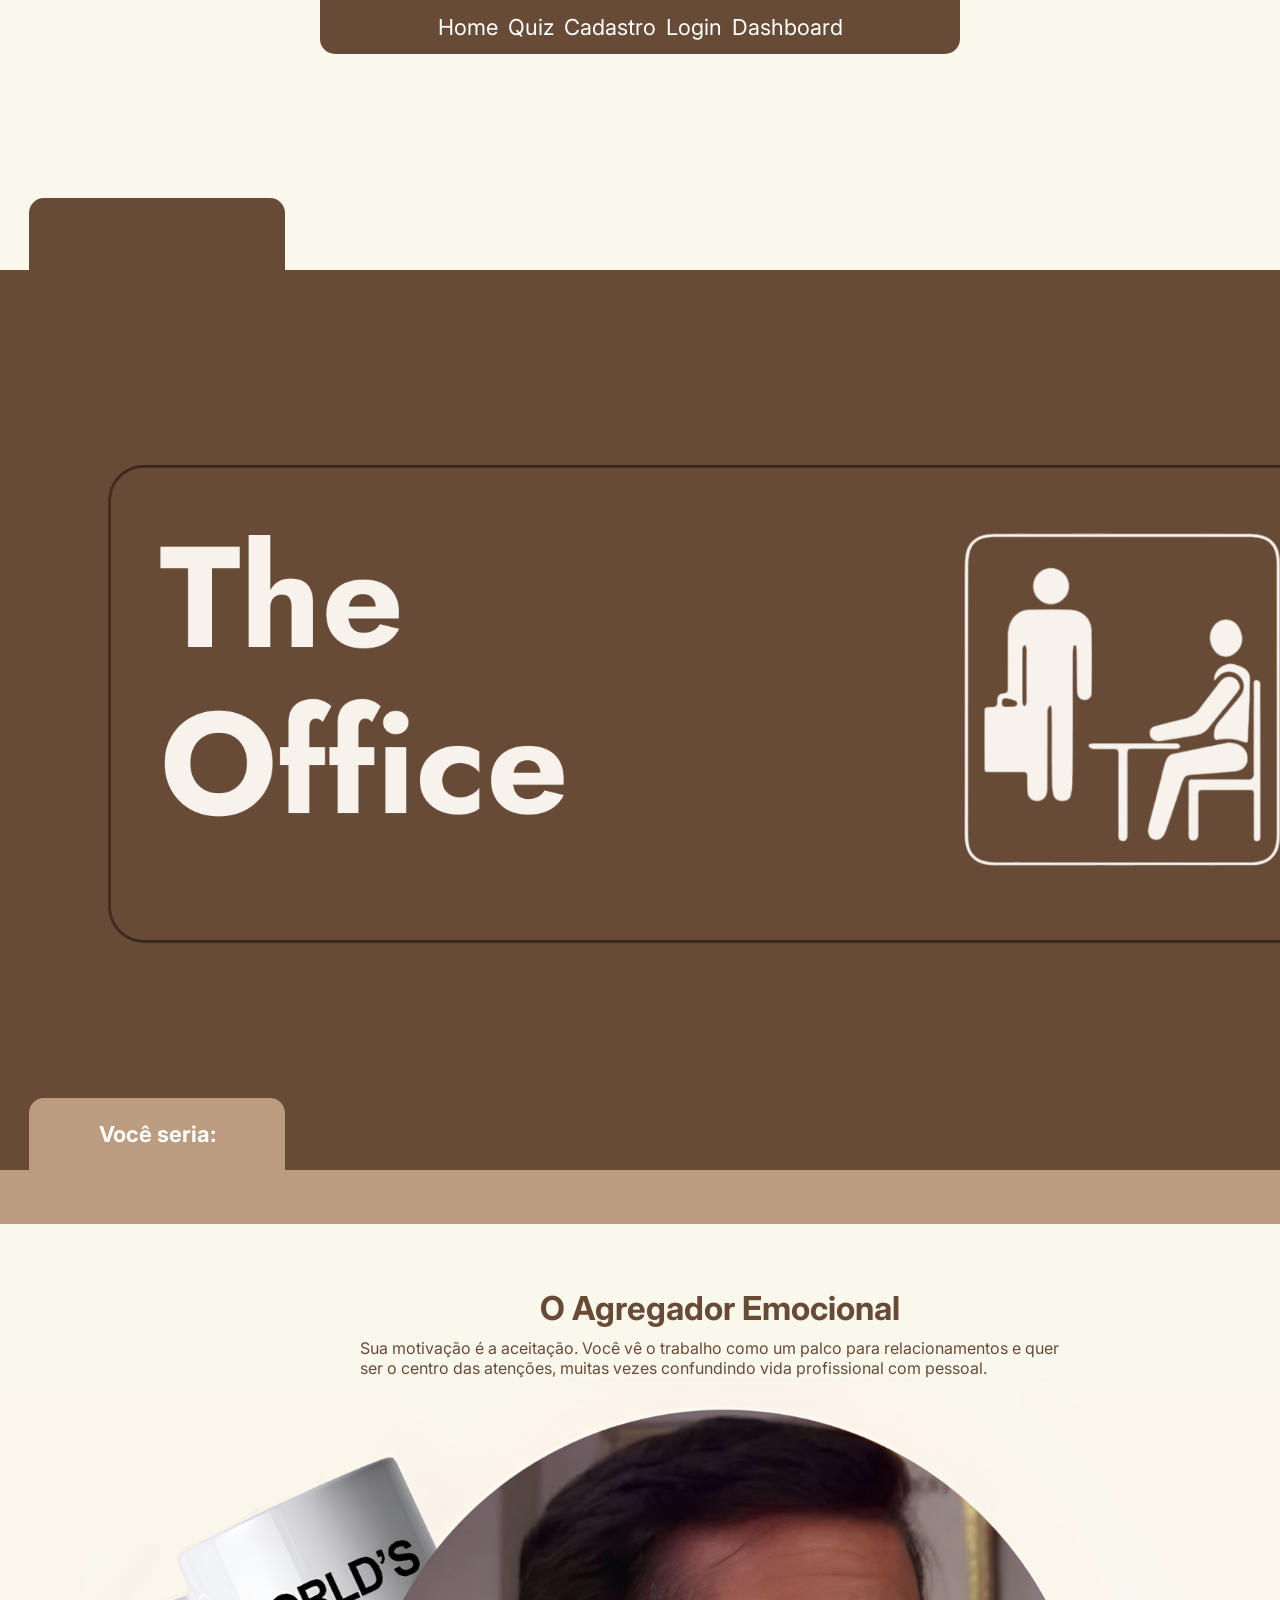
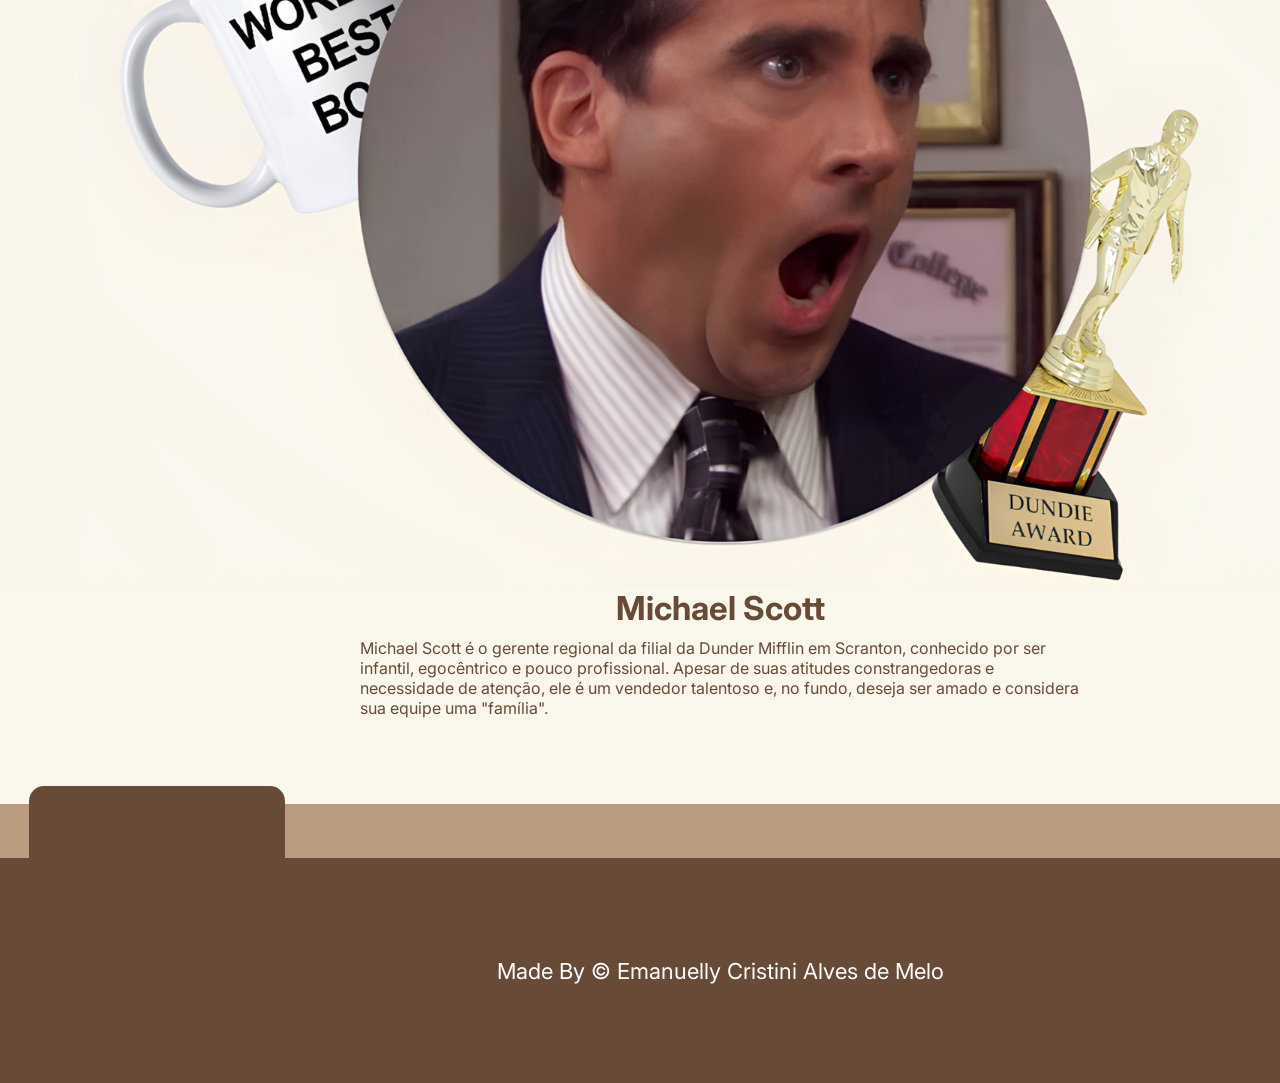
<file: public/resultQMichael.html>
<!DOCTYPE html>
<html lang="pt-br">

<head>
    <meta charset="UTF-8">
    <meta http-equiv="X-UA-Compatible" content="IE=edge">
    <meta name="viewport" content="width=device-width, initial-scale=1.0">

    <title>The Office</title>

    <script src="./js/sessao.js"></script>

    <link rel="stylesheet" href="./css/result.css">
</head>

<body class="body">

    <!--header inicio-->
        <div class="fundo">
           <div class="header">
             <ul>
                <li>
                  <a href="index.html">Home</a>
                </li>
                <li>
                  <a href="quiz.html">Quiz</a>
                </li>
                <li>
                  <a href="cadastro.html">Cadastro</a>
                </li>
                <li>
                  <a href="login.html">Login</a>
                </li>
                <li>
                  <a href="dashboard/dashboard.html">Dashboard</a>
                </li>
            </ul>
        </div>
        </div>

        <div class="abatheOffice">
        <div class="abaImg">
          
        </div>
        </div>

        <div id="fundo">
        <div class="imgFundo">
            
        </div>
        </div>

    <!-- quiz inicio -->
        <div class="aba">
            <p>Você seria:</p>
        </div>
        <div class="fechamentoAba1">

        </div>
        <div class="resultado">
            <div class="personagem">
            <div class="textos">
            <h3>O Agregador Emocional </h3>
            <div class="centralizacaoProf">
            <p>Sua motivação é a aceitação. Você vê o trabalho como um palco para relacionamentos e quer ser o centro das atenções, muitas vezes confundindo vida profissional com pessoal.</p>
            </div>
            <img src="./assets/imgs/quizMichael.png" alt="">
            <h3>Michael Scott</h3>
            <div class="centralizacaoJim">
            <p>Michael Scott é o gerente regional da filial da Dunder Mifflin em Scranton, conhecido por ser infantil, egocêntrico e pouco profissional.
                Apesar de suas atitudes constrangedoras e necessidade de atenção, ele é um vendedor talentoso e, no fundo, deseja ser amado e considera sua equipe uma "família".</p>
            </div>
            </div>
            <div class="fechamentoAba2">
            <div class="abaFooter">
           
            </div>
            </div>
            <div class="footer">
            <p>Made By © Emanuelly Cristini Alves de Melo</p>
            </div>
            </div>
        </div>
</body>
</body>

</html>
</file>
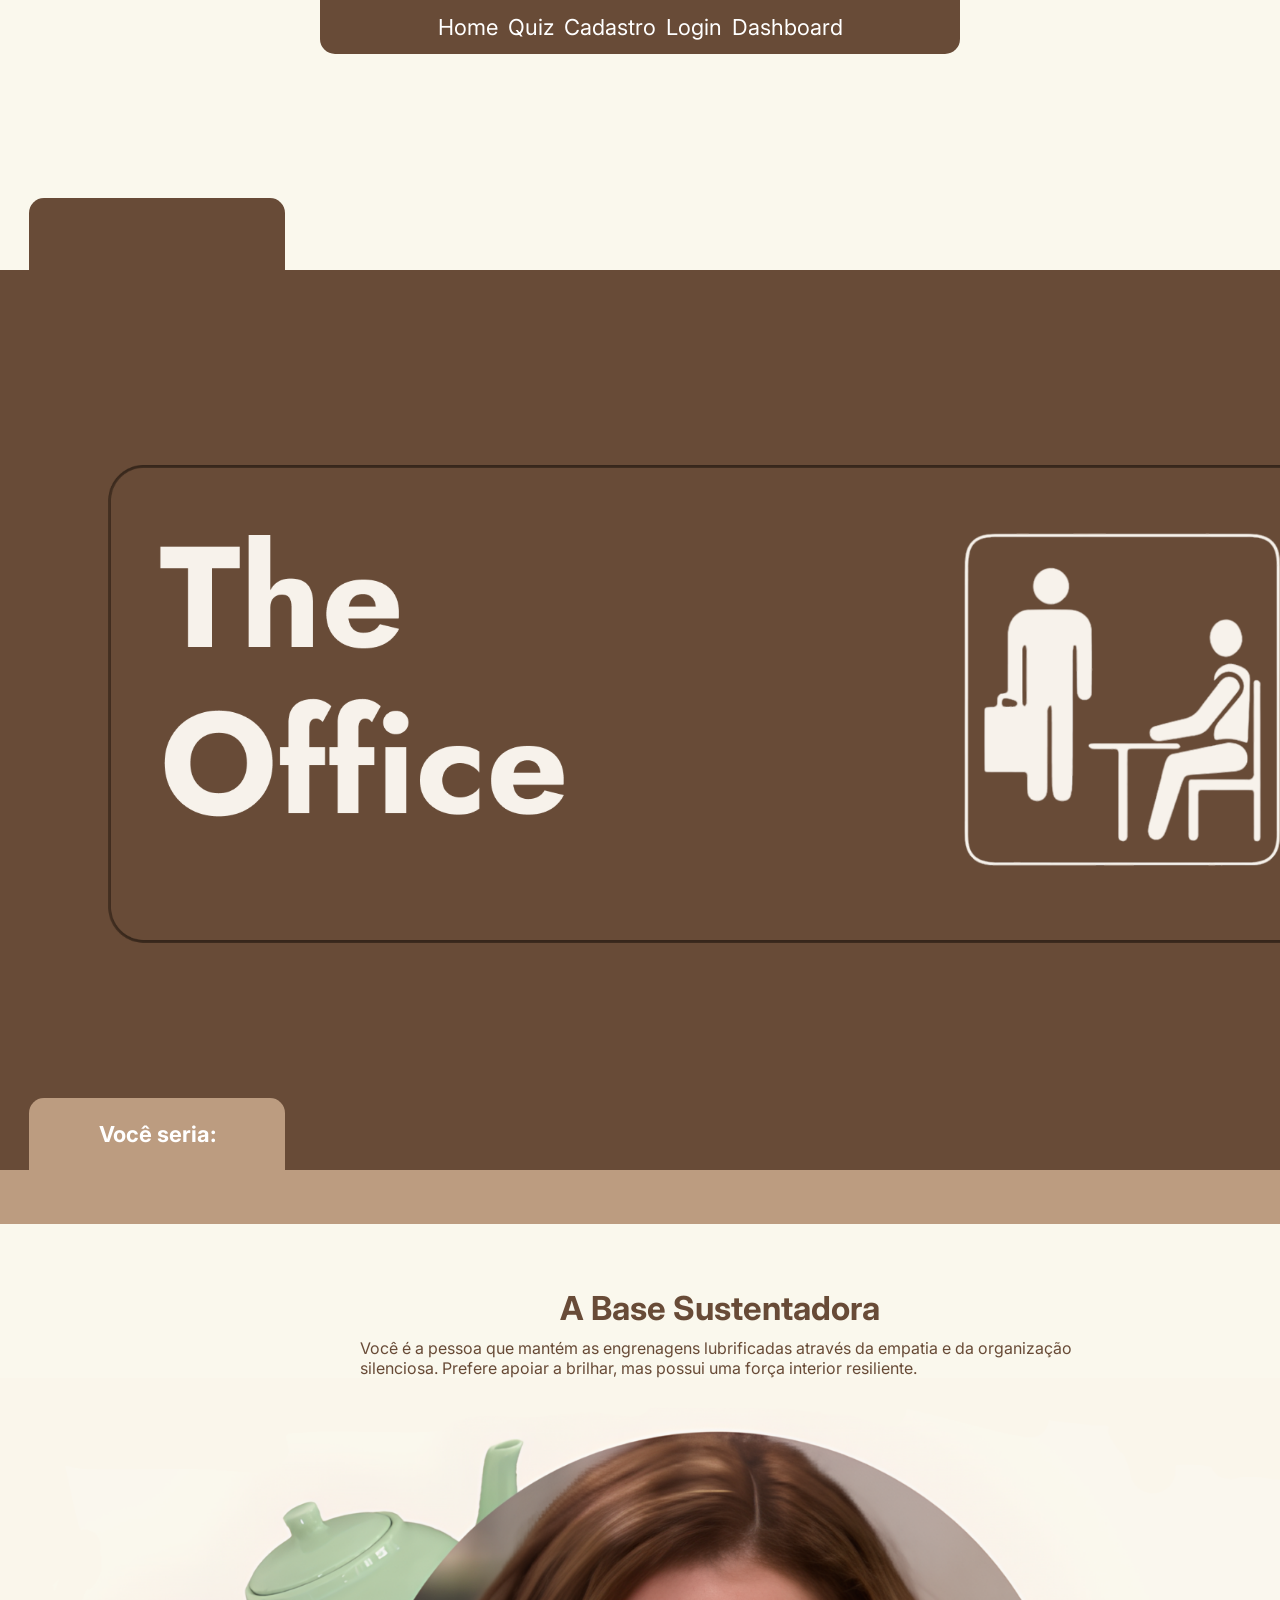
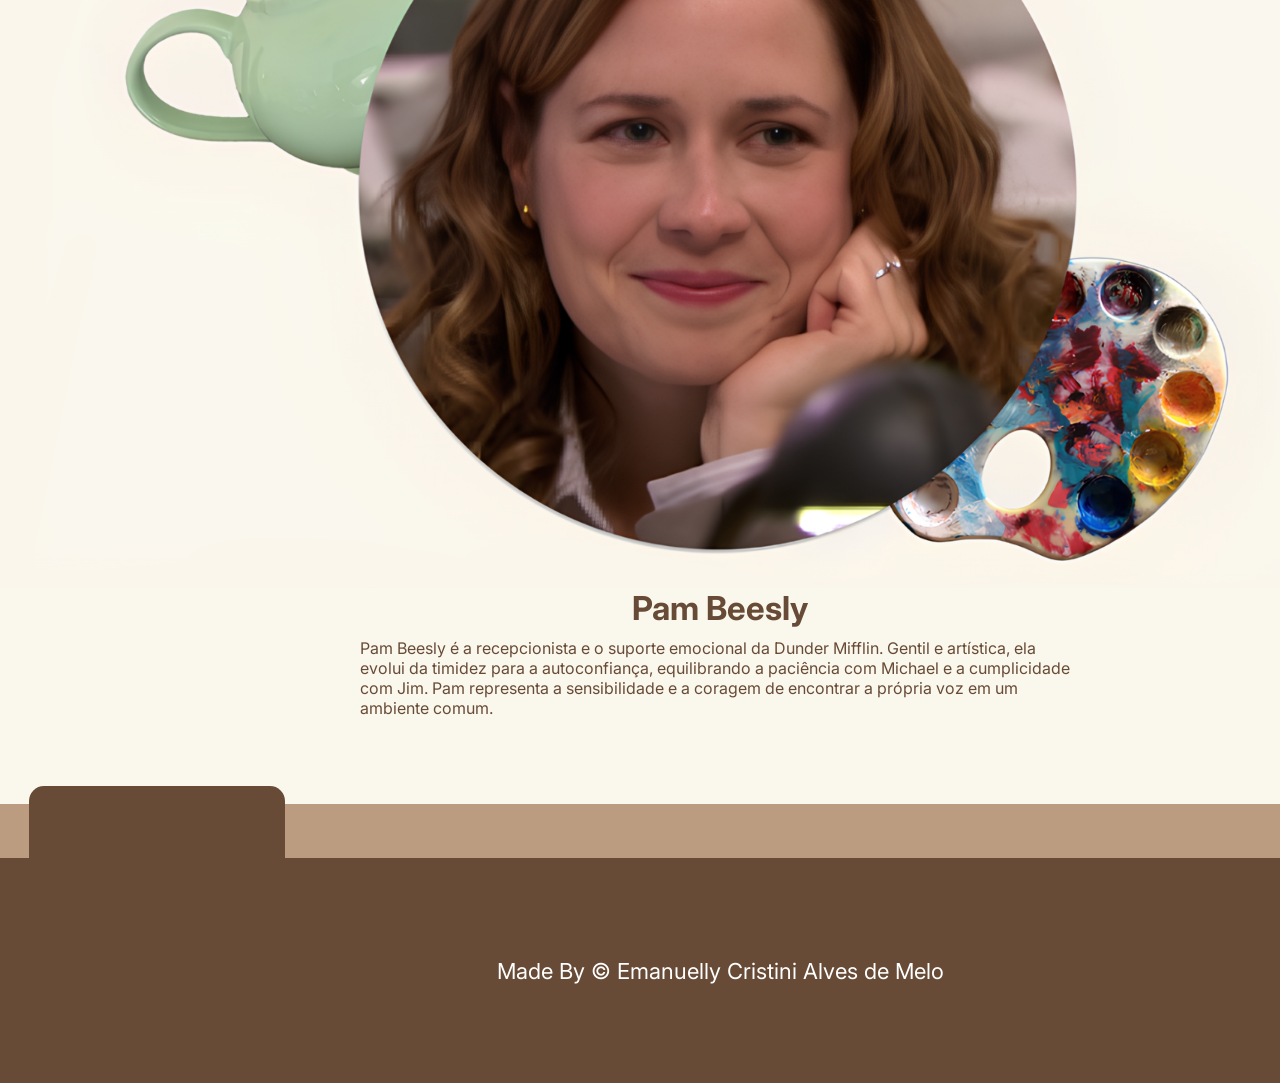
<file: public/resultQPam.html>
<!DOCTYPE html>
<html lang="pt-br">

<head>
    <meta charset="UTF-8">
    <meta http-equiv="X-UA-Compatible" content="IE=edge">
    <meta name="viewport" content="width=device-width, initial-scale=1.0">

    <title>The Office</title>

    <script src="./js/sessao.js"></script>

    <link rel="stylesheet" href="./css/result.css">
</head>

<body class="body">

    <!--header inicio-->
        <div class="fundo">
           <div class="header">
             <ul>
                <li>
                  <a href="index.html">Home</a>
                </li>
                <li>
                  <a href="quiz.html">Quiz</a>
                </li>
                <li>
                  <a href="cadastro.html">Cadastro</a>
                </li>
                <li>
                  <a href="login.html">Login</a>
                </li>
                <li>
                  <a href="dashboard/dashboard.html">Dashboard</a>
                </li>
            </ul>
        </div>
        </div>

        <div class="abatheOffice">
        <div class="abaImg">
          
        </div>
        </div>

        <div id="fundo">
        <div class="imgFundo">
            
        </div>
        </div>

    <!-- quiz inicio -->
        <div class="aba">
            <p>Você seria:</p>
        </div>
        <div class="fechamentoAba1">

        </div>
        <div class="resultado">
            <div class="personagem">
            <div class="textos">
            <h3>A Base Sustentadora</h3>
            <div class="centralizacaoProf">
            <p>Você é a pessoa que mantém as engrenagens lubrificadas através da empatia e da organização silenciosa. Prefere apoiar a brilhar, mas possui uma força interior resiliente.</p>
            </div>
            <img src="./assets/imgs/quizPam.png" alt="">
            <h3>Pam Beesly</h3>
            <div class="centralizacaoJim">
            <p>Pam Beesly é a recepcionista e o suporte emocional da Dunder Mifflin.
                Gentil e artística, ela evolui da timidez para a autoconfiança, equilibrando a paciência com Michael e a cumplicidade com Jim. Pam representa a sensibilidade e a coragem de encontrar a própria voz em um ambiente comum.</p>
            </div>
            </div>
            <div class="fechamentoAba2">
            <div class="abaFooter">
           
            </div>
            </div>
            <div class="footer">
            <p>Made By © Emanuelly Cristini Alves de Melo</p>
            </div>
            </div>
        </div>
</body>
</body>

</html>
</file>
<file: public/css/cadastro.css>
@import url("https://fonts.googleapis.com/css2?family=Inter:ital,opsz,wght@0,14..32,100..900;1,14..32,100..900&display=swap");

:root {
  --font-principal: "Inter", sans-serif;
}

* {
  padding: 0;
  margin: 0;
  font-family: var(--font-principal);
}

.imgFundo-cad{
  display: flex;
  justify-content: center;
  width: 100%;
  background-size: contain;
  background-position: center;
  background-repeat: no-repeat;
  background-size: cover;
  position: relative;
}

.container {
  display: flex;
  width: 100%;
  height: 100vh;
}


.agora {
  font-weight: 800;
}

.navbar {
  width: 300px;
  display: flex;
  align-items: center;
  justify-content: space-between;
  list-style: none;
  color: #e3b062;
}

.titulo {
  color: #32b9cd;
  width: fit-content;
  font-weight: 500;
}

/* .header h1 {
  margin: 0;
} */

/* BANNER */

.banner {
  height: var(--tamanho-banner);
  color: white;
  background-image: url('../assets/imgs/fundoOutros.png');
  background-size: cover;
  
}

.banner .container {
  justify-content: center;
  align-items: center;
  height: 100%;
}

.banner .container p {
  width: 50%;
  margin: 0;
  padding: 0;
  font-size: 36px;
}

.banner .container span {
  font-weight: 800;
}

/* MISSÃO VISÃO VALORES */

.social {
  background-color: #e5e5e5;
  display: flex;
}

.social .container {
  justify-content: center;
}

.box img {
  width: 170px;
}

.social .container .boxes {
  display: flex;
  justify-content: space-between;
  width: 100%;
  padding: 30px 0;
}

.social p {
  text-align: center;
}

.box {
  display: flex;
  flex-direction: column;
  align-items: center;
}

/* FOOTER */


/* LOGIN */
.login {
  min-height: 100vh;
  display: flex;
  align-items: center;
  justify-content: center;
  background-image: url('../assets/imgs/fundoOutros.png');
  background-size: cover;
}

 .container {
  justify-content: center;
  align-items: center;
  height: 100%;
}

.card {
  width: 50%;
  height: 70%;
  background-color: #FAF8ED;
  border-radius: 40px;
  display: flex;
  align-items: center;
  justify-content: space-evenly;
  color: #684B37;
  flex-direction: column;
  height: fit-content;
  padding: 20px 0;
}

.card h2 {
  margin: 0;
  font-size: 30px;
}

.card p {
  display: flex;
  text-align: center;
  font-size: 11px;
  margin-top: 1%;
}

.formulario {
  display: flex;
  height: 90%;
  width: 80%;
  justify-content: space-around;
  align-items: center;
  flex-direction: column;
}

.formulario span {
  font-size: 15px;
  font-weight: 800;
}

.formulario input {
  border: 1px solid #684B37;
  background-color: transparent;
  text-align: start;
  border-radius: 15px;
  margin: 0;
  width: 500px;
}

.formulario select {
  border: 2px solid #684B37;
  background-color: white;
  color: gray;
  height: 36px;
  text-align: center;
  border-radius: 10px;
  margin: 0;
}

.campo {
  display: flex;
  flex-direction: column;
  justify-content: start;
  padding: 5px 0;
}

.botao {
  cursor: pointer;
  font-family: "Barlow", sans-serif;
  border: 0;
  border-radius: 30px;
  font-weight: 600;
  font-size: 18px;
  color: #fff;
  background-color: #684B37;
  width: 160px;
  height: 40px;
  align-self: center;
  margin-top: 20px;
}

.loading-div {
  width: 50px;
  display: none;
}

.loading-div img {
  height: 50px;
  width: 50px;
}

#div_erros_login {
  display: none
}

/* FORMULARIO */

.alerta_erro{
  display: flex;
  justify-content: flex-end;
}

.card_erro {
  display: none;
  background-color: #fff;
  color: black;
  width: 230px;
  position: fixed;
  border-radius: 4px;
  border: #ED145B 3px solid;
  padding: 10px;
  margin-right: 10%;
}

.card_erro #mensagem_erro{
  font-weight: 500;
  font-size: 20px;
}

.formulario .tipo_campo {
  font-size: 20px;
  font-weight: 600 !important;
}

.formulario {
  display: flex;
  flex-direction: column;
}

input {
  margin-bottom: 10px;
  border: 2px solid #32b9cd;
  padding: 10px;
  text-align: center;
  border-radius: 10px;
}

.btn {
  font-family: "Barlow", sans-serif;
  border: 0;
  border-radius: 5px;
  font-weight: 600;
  font-size: 18px;
  padding: 10px 15px;
  color: white;
  background-color: #ED145B;
  width: 120px;
  align-self: center;
  margin-top: 5px;
}

.loading-div {
  width: 50px;
  margin: auto;
  display: none;
}

.loading-div img {
  height: 50px;
  width: 50px;
}

/* SIMULADOR */

.simulador {
  color: white;
}

.simulador .container {
  flex-direction: column;
  overflow: scroll; 
  height: var(--tamanho-simulador);
}

/* ALERTA */

#alerta {
  position: absolute;
  right: 0;
  bottom: 0;
}

.mensagem-alarme {
  background-color: white;
  border-radius: 5px;
  width: 300px;
  height: 80px;
  margin: 10px;
  padding: 10px 0;
  display: flex;
  justify-content: space-evenly;
  align-items: center;
}

.mensagem-alarme h3 {
  font-size: 14px;
  margin: 0;
}

.mensagem-alarme .informacao {
  width: 66%;
}

.alarme-sino {
  width: 48px;
  height: 48px;
  animation-name: bell;
  animation-duration: 4s;
  background-image: url('https://cdn-icons-png.flaticon.com/512/1157/1157000.png');
  background-size: cover;
  animation-iteration-count: infinite;
}

@keyframes bell {
  0%   {transform: rotate(25deg)}
  25%  {transform: rotate(-25deg)}
  50%  {transform: rotate(25deg)}
  75%  {transform: rotate(-25deg)}
  100% {transform: rotate(25deg)}
}
</file>
<file: public/css/style.css>
@import url("https://fonts.googleapis.com/css2?family=Inter:ital,opsz,wght@0,14..32,100..900;1,14..32,100..900&display=swap");

:root {
  --font-principal: "Inter", sans-serif;
}

* {
  padding: 0;
  margin: 0;
  font-family: var(--font-principal);
}

html,
body {
  width: 100vw;
  overflow-x: hidden;
}

.imgFundo {
  display: flex;
  justify-content: center;
  min-height: 100vh;
  width: 100%;
  background-image: url("../assets/imgs/imgFundo.png");
  background-size: contain;
  background-position: center;
  background-repeat: no-repeat;
  background-size: cover;
  /* position: relative; */
}

.header-container {
  display: flex;
  width: 100vw;
  justify-content: center;
  position: fixed;
  top: 0;
}

.header {
  display: flex;
  justify-content: center;
  align-items: center;
  width: 600px;
  min-height: 6vh;
  background-color: #684b37;
  z-index: 99px;
  border-radius: 0 0 15px 15px;
  position: fixed;
}

.header ul {
  display: flex;
  justify-content: center;
  align-items: center;
  height: 80%;
  width: 50%;
  background-color: #684b37;
  list-style: none;
  gap: 10px;
}

.header ul li a {
  font-size: 22px;
  font-weight: 400px;
  color: white;
  text-decoration: none;

}

.tituloSinopse {
  display: flex;
  align-items: center;
  justify-content: center;
  position: absolute;
  height: 8vh;
  width: 20vw;
  left: 29px;
  bottom: 0;
  background-color: #684b37;
  border-radius: 15px 15px 0px 0;
}

.tituloSinopse p {
  color: white;
  font-weight: 400;
  font-size: 22px;
  font-family: var(--font-principal);
}

.sinopse {
  display: flex;
  align-items: center;
  justify-content: center;
  position: relative;
  height: 70vh;
  width: 100%;
  background-color: #684b37;
}

.sinopse p {
  display: flex;
  justify-content: center;
  align-items: center;
  margin: 10%;
  color: white;
  font-size: 30px;
}

.tituloPersonagens {
  display: flex;
  align-items: center;
  justify-content: center;
  height: 8vh;
  width: 20vw;
  left: 29px;
  bottom: 0;
  position: absolute;
  background-color: #bc9c80;
  border-radius: 15px 15px 0px 0;
  font-family: var(--font-principal);
}

.tituloPersonagens p {
  color: white;
  font-weight: 400;
  font-size: 22px;
}

.personagens {
  display: flex;
  align-items: center;
  justify-content: space-evenly;
  height: 90vh;
  background-color: #bc9c80;
  position: relative;
}

.personagens i {
  font-size: bold;
  font-size: 35px;
  color: #423023;
  background-color: #B59A82;
  border: solid 2px #B59A82;
}

.box {
  width: 30%;
  height: 85%;
  display: flex;
  flex-direction: column;
  align-items: center;
  gap: 20px;
}

.box img {
  width: 50%;
  transition: 0.5s;
}

.box img:hover {
  width: 60%;
}

.box p {
  text-align: justify;
  color: #423023;
  font-size: 19px;
  width: 70%;
}

.box h3 {
  font-size: 25px;
  color: #423023;
}

.pastas {
  position: relative;
}

.abertura1 {
  height: 7vh;
  width: 20vw;
  left: 29px;
  bottom: 0;
  position: absolute;
  background-color: #cab276;
  border-radius: 15px 15px 0px 0;
}

.fechamentoDaPasta1 {
  display: flex;
  align-items: center;
  justify-content: center;
  height: 6vh;
  width: 100%;
  background-color: #cab276;
}

.abertura2 {
  height: 8vh;
  width: 20vw;
  right: 29px;
  bottom: 66%;
  position: absolute;
  background-color: #ebd1ba;
  border-radius: 15px 15px 0px 0;
}

.fechamentoDaPasta2 {
  display: flex;
  align-items: center;
  justify-content: center;
  height: 6vh;
  width: 100%;
  background-color: #ebd1ba;
}

.tituloRelacoes {
  height: 8vh;
  width: 20vw;
  left: 29px;
  bottom: 33%;
  position: absolute;
  background-color: #8d6555;
  border-radius: 15px 15px 0px 0;
}

.fechamentoDaPasta3 {
  display: flex;
  align-items: center;
  justify-content: center;
  height: 6vh;
  width: 100%;
  background-color: #8d6555;
}

.tituloRelacoes {
  display: flex;
  justify-content: center;
  align-items: center;
  color: white;
  font-size: 22px;
}

.relacoes {
  height: 100%;
  width: 100%;
  display: flex;
  flex-direction: column;
  background-color: #f7f2eb;
  position: relative;
}

.relacionamentos {
  display: flex;
  width: 100%;
  height: 15%;
  align-items: center;
}

.relacionamentos img {
  margin-top: 8%;
  border-radius: 0px 30px 30px 0px;
}

.textos {
  display: flex;
  justify-content: space-around;
  align-items: center;
  flex-direction: column;
  text-align: justify;
  color: #423023;
  font-size: 19px;
  width: 40%;
  margin: 4%;
  margin-top: 10%;
}

.textos h3 {
  display: flex;
  margin-bottom: 3%;
  width: 100%;
}

.Direita {
  flex-direction: row-reverse;
}

.Direita img {
  border-radius: 30px 0px 0px 30px;
}

.fechamentoDaPastaRelacionamentos {
  display: flex;
  align-items: center;
  justify-content: center;
  height: 6vh;
  width: 100%;
  background-color: #8D6555;
}

.curiosidadesTitulo {
  display: flex;
  align-items: center;
  justify-content: center;
  height: 8vh;
  width: 20vw;
  left: 29px;
  bottom: 0;
  position: absolute;
  background-color: #B59A82;
  border-radius: 15px 15px 0px 0;
  font-family: var(--font-principal);
}

.curiosidadesTitulo p {
  display: flex;
  justify-content: center;
  align-items: center;
  color: white;
  font-size: 22px;
}

.fechamentoCuriosidades {
  display: flex;
  align-items: center;
  justify-content: center;
  height: 6vh;
  width: 100%;
  background-color: #B59A82;
}

.topicos {
  height: 100%;
  width: 100%;
  display: flex;
  background-color: #f7f2eb;
  align-items: center;
}

.pontos {
  height: 25px;
  width: 25px;
  background-color: #B59A82;
  margin-left: 10%;
  border-radius: 50%;
  display: flex;
}

.topicos p {
  justify-content: space-around;
  margin: 5vh;
}

.Curiosidadesfinal {
  display: flex;
  align-items: center;
  justify-content: center;
  height: 6vh;
  width: 100%;
  background-color: #B59A82;
}

.abaFooter {
  height: 100px;
  width: 20vw;
  height: 8vh;
  left: 29px;
  position: absolute;
  background-color: #684B37;
  border-radius: 15px 15px 0px 0;
}

.footer {
  justify-content: center;
  align-items: center;
  display: flex;
  height: 25vh;
  width: 100%;
  background-color: #684B37;
}

.footer p {
  display: flex;
  justify-content: center;
  align-items: center;
  color: white;
  font-size: 22px;
}
</file>
<file: public/css/quiz.css>
@import url("https://fonts.googleapis.com/css2?family=Inter:ital,opsz,wght@0,14..32,100..900;1,14..32,100..900&display=swap");

:root {
  --font-principal: "Inter", sans-serif;
}

* {
  padding: 0;
  margin: 0;
  font-family: var(--font-principal);
}

.fundo {
  display: flex;
  justify-content: center;
  width: 100%;
  height: 30vh;
  background-color: #faf8ed;
}

.abatheOffice {
  position: absolute;
  display: flex;
  align-items: center;
  justify-content: start;
}

.header {
  display: flex;
  justify-content: center;
  align-items: center;
  position: fixed;
  width: 50%;
  top: 0;
  min-height: 6vh;
  background-color: #684b37;
  z-index: 99;
  border-radius: 0 0 15px 15px;
}

.header ul {
  display: flex;
  justify-content: center;
  align-items: center;
  height: 80%;
  width: 50%;
  background-color: #684b37;
  list-style: none;
  gap: 10px;
}

.header ul li a {
  font-size: 22px;
  font-weight: 400px;
  color: white;
  text-decoration: none;
}

.imgFundo-quiz {
  display: flex;
  justify-content: center;
  min-height: 100vh;
  width: 100%;
  background-image: url("../assets/imgs/fundoquiz.png");
  background-size: contain;
  background-repeat: no-repeat;
  background-size: cover;
  position: relative;
}

.abaImg {
  display: flex;
  align-items: center;
  justify-content: start;
  position: absolute;
  height: 8vh;
  width: 20vw;
  left: 29px;
  bottom: 0;
  background-color: #684b37;
  border-radius: 15px 15px 0px 0;
}

.numero1 {
  display: flex;
  align-items: center;
  justify-content: start;
  position: absolute;
  height: 8vh;
  width: 20vw;
  left: 29px;
  bottom: -30%;
  background-color: #bc9c80;
  border-radius: 15px 15px 0px 0;
}

.numero1 p {
  color: white;
  font-weight: 400;
  font-size: 22px;
  font-family: var(--font-principal);
  padding-left: 13%;
  font-weight: bold;
}

.questao1 {
  display: flex;
  justify-content: center;
  align-items: center;
  flex-direction: column;
  position: relative;
  height: 100vh;
  width: 100%;
  background-color: #bc9c80;
}

.questao1 p {
  display: flex;
  justify-content: center;
  align-items: center;
  margin: 20px;
  color: white;
  font-size: 30px;
}

.questao1 h2 {
  display: flex;
  justify-content: flex-start;
  align-items: center;
  margin-bottom: 5%;
  color: white;
  font-size: 30px;
}

.resposta {
  display: flex;
  align-items: flex-start;
  gap: 15px;
  margin: 15px 10% 1%;
  position: relative;
}

.resposta p {
  color: #ffffff;
  font-size: 26px;
  margin: 0;
}

.resposta input {
  display: flex;
  justify-content: center;
  align-items: center;
  height: 35px;
  width: 35px;
  background-color: transparent;
  border: 2px solid #9e8168;
  border-radius: 5px;
  cursor: pointer;
}

.resposta label {
  color: #ffffff;
  font-size: 26px;
  margin: 10px;
}

.opcao {
  display: flex;
  align-items: center;
  gap: 10px;
  margin-bottom: 15px;
}

input[type="radio"] {
  width: 20px;
  height: 20px;
}

fieldset {
  border: none;
  padding: 0;
  margin: 0;
}

.numero2 {
  display: flex;
  align-items: center;
  justify-content: start;
  position: absolute;
  height: 8vh;
  width: 20vw;
  left: 29px;
  bottom: 0;
  background-color: #b19175;
  border-radius: 15px 15px 0px 0;
}

.numero2 p {
  color: white;
  font-weight: 400;
  font-size: 22px;
  font-family: var(--font-principal);
  padding-left: 13%;
  font-weight: bold;
}

.questao2 {
  display: flex;
  justify-content: center;
  align-items: center;
  flex-direction: column;
  position: relative;
  height: 100vh;
  width: 100%;
  background-color: #b19175;
}

.questao2 h2 {
  display: flex;
  justify-content: flex-start;
  align-items: center;
  margin-bottom: 5%;
  color: white;
  font-size: 30px;
}

.numero3 {
  display: flex;
  align-items: center;
  justify-content: start;
  position: absolute;
  height: 8vh;
  width: 20vw;
  left: 29px;
  bottom: 0;
  background-color: #a7886b;
  border-radius: 15px 15px 0px 0;
}

.numero3 p {
  color: white;
  font-weight: 400;
  font-size: 22px;
  font-family: var(--font-principal);
  padding-left: 13%;
  font-weight: bold;
}

.questao3 {
  display: flex;
  justify-content: center;
  align-items: center;
  flex-direction: column;
  position: relative;
  height: 100vh;
  width: 100%;
  background-color: #a7886b;
}

.questao3 h2 {
  display: flex;
  justify-content: flex-start;
  align-items: center;
  margin-bottom: 5%;
  color: white;
  font-size: 30px;
}

.numero4 {
  display: flex;
  align-items: center;
  justify-content: start;
  position: absolute;
  height: 8vh;
  width: 20vw;
  left: 29px;
  bottom: 0;
  background-color: #9d7d60;
  border-radius: 15px 15px 0px 0;
}

.numero4 p {
  color: white;
  font-weight: 400;
  font-size: 22px;
  font-family: var(--font-principal);
  padding-left: 13%;
  font-weight: bold;
}

.questao4 {
  display: flex;
  justify-content: center;
  align-items: center;
  flex-direction: column;
  position: relative;
  height: 100vh;
  width: 100%;
  background-color: #9d7d60;
}

.questao4 h2 {
  display: flex;
  justify-content: flex-start;
  align-items: center;
  margin-bottom: 5%;
  color: white;
  font-size: 30px;
}

.numero5 {
  display: flex;
  align-items: center;
  justify-content: start;
  position: absolute;
  height: 8vh;
  width: 20vw;
  left: 29px;
  bottom: 0;
  background-color: #8d6f53;
  border-radius: 15px 15px 0px 0;
}

.numero5 p {
  color: white;
  font-weight: 400;
  font-size: 22px;
  font-family: var(--font-principal);
  padding-left: 13%;
  font-weight: bold;
}

.questao5 {
  display: flex;
  justify-content: center;
  align-items: center;
  flex-direction: column;
  position: relative;
  height: 100vh;
  width: 100%;
  background-color: #8d6f53;
}

.questao5 h2 {
  display: flex;
  justify-content: flex-start;
  align-items: center;
  margin-bottom: 5%;
  color: white;
  font-size: 30px;
}

.fimQuiz {
  display: flex;
  justify-content: center;
  align-items: center;
}

.container-enviar{
  display: flex;
  align-items: center;
  justify-content: center;
  width: 100%;
  height: 50px;
}

.enviar button {
  height: 50px;
  width: 250px;
  background-color: #a48a73;
  color: white;
  font-size: 20px;
  font-weight: bold;
  border: 2px solid #7e634b;
  border-radius: 13px;
  cursor: pointer;
}

.preFooter {
  display: flex;
  align-items: center;
  justify-content: start;
  position: relative;
}

.abaFooter {
  display: flex;
  align-items: center;
  justify-content: start;
  position: absolute;
  height: 8vh;
  width: 20vw;
  left: 29px;
  bottom: 0;
  background-color: #684b37;
  border-radius: 15px 15px 0px 0;
}

.footer p {
  display: flex;
  justify-content: center;
  align-items: center;
  color: white;
  font-size: 22px;
}

.footer {
  justify-content: center;
  align-items: center;
  display: flex;
  height: 25vh;
  width: 100%;
  background-color: #684b37;
}
</file>
<file: public/css/result.css>
@import url("https://fonts.googleapis.com/css2?family=Inter:ital,opsz,wght@0,14..32,100..900;1,14..32,100..900&display=swap");

:root {
  --font-principal: "Inter", sans-serif;
}

* {
  padding: 0;
  margin: 0;
  font-family: var(--font-principal);
}

.body{
    background-color: #FAF8ED;
;
}

.fundo{
  display: flex;
  justify-content: center;
  width: 100%;
  height: 30vh;
  background-color: #FAF8ED;
}

.abatheOffice{
  position: absolute;
  display: flex;
  align-items: center;
  justify-content: start;
}

.header {
  display: flex;
  justify-content: center;
  align-items: center;
  position: fixed;
  width: 50%;
  top: 0;
  min-height: 6vh;
  background-color: #684b37;
  z-index: 99;
  border-radius: 0 0 15px 15px;
}

.header ul {
  display: flex;
  justify-content: center;
  align-items: center;
  height: 80%;
  width: 50%;
  background-color: #684b37;
  list-style: none;
  gap: 10px;
}

.header ul li a{
  font-size: 22px;
  font-weight: 400px;
  color: white;
  text-decoration: none
}

.imgFundo {
  display: flex;
  justify-content: center;
  min-height: 100vh;
  width: 100%;
  background-image: url("../assets/imgs/fundoquiz.png");
  background-size: contain;
  background-repeat: no-repeat;
  background-size: cover;
  position: relative;
}

.abaImg{
  display: flex;
  align-items: center;
  justify-content: start;
  position: absolute;
  height: 8vh;
  width: 20vw;
  left: 29px;
  bottom: 0;
  background-color: #684b37;
  border-radius: 15px 15px 0px 0;
}

.aba {
  display: flex;
  align-items: center;
  justify-content: center;
  position: absolute;
  height: 8vh;
  width: 20vw;
  left: 29px;
  bottom: -30%;
  background-color: #BC9C80;
  border-radius: 15px 15px 0px 0;
}

.aba p {
  color: white;
  font-weight: bold;
  font-size: 22px;
  font-family: var(--font-principal);
}

.fechamentoAba1 {
  display: flex;
  justify-content: center;
  flex-direction: column;
  position: relative;
  height: 6vh;
  width: 100%;
  background-color: #BC9C80;
}

.resultado{
  height: 100vh;
  width: 100%;
  display: flex;
  background-color: #FAF8ED;
  position: relative;
  margin-top: 5%;
  position: relative;
}

.textos {
  display: flex;
  justify-content: center;
  align-items: center;
  flex-direction: column;
  background-color: #FAF8ED;
}

.centralizacaoJim{
  width: 50%; 
  margin: auto;
  margin-bottom: 6%;
}

.centralizacaoProf{
  width: 50%; 
  margin: auto;
}

.textos h3{
  color: #684B37;
  font-size: 33px;
  margin-bottom: 10px;
}

.textos p{
  color: #684B37;
  font-size: 16px;
  justify-content: center;
}

.personagem{
  position: relative;
}

.personagem img{
  height: 90vh;
}

.fechamentoAba2{
  display: flex;
  justify-content: center;
  flex-direction: column;
  height: 6vh;
  width: 100%;
  background-color: #BC9C80;  
  position: relative;
}

.preFooter{
  display: flex;
  align-items: center;
  justify-content: start;
  position: relative;
}

.abaFooter{
  display: flex;
  align-items: center;
  justify-content: start;
  position: absolute;
  height: 8vh;
  width: 20vw;
  left: 29px;
  bottom: 0;
  background-color: #684b37;
  border-radius: 15px 15px 0px 0;
}    
.footer p{
  display: flex;
  justify-content: center;
  align-items: center;
  color: white;
  font-size: 22px;
}

.footer{
  justify-content: center;
  align-items: center;
  display: flex;
  height: 25vh;
  width: 100%;
  background-color: #684B37;
}
</file>
